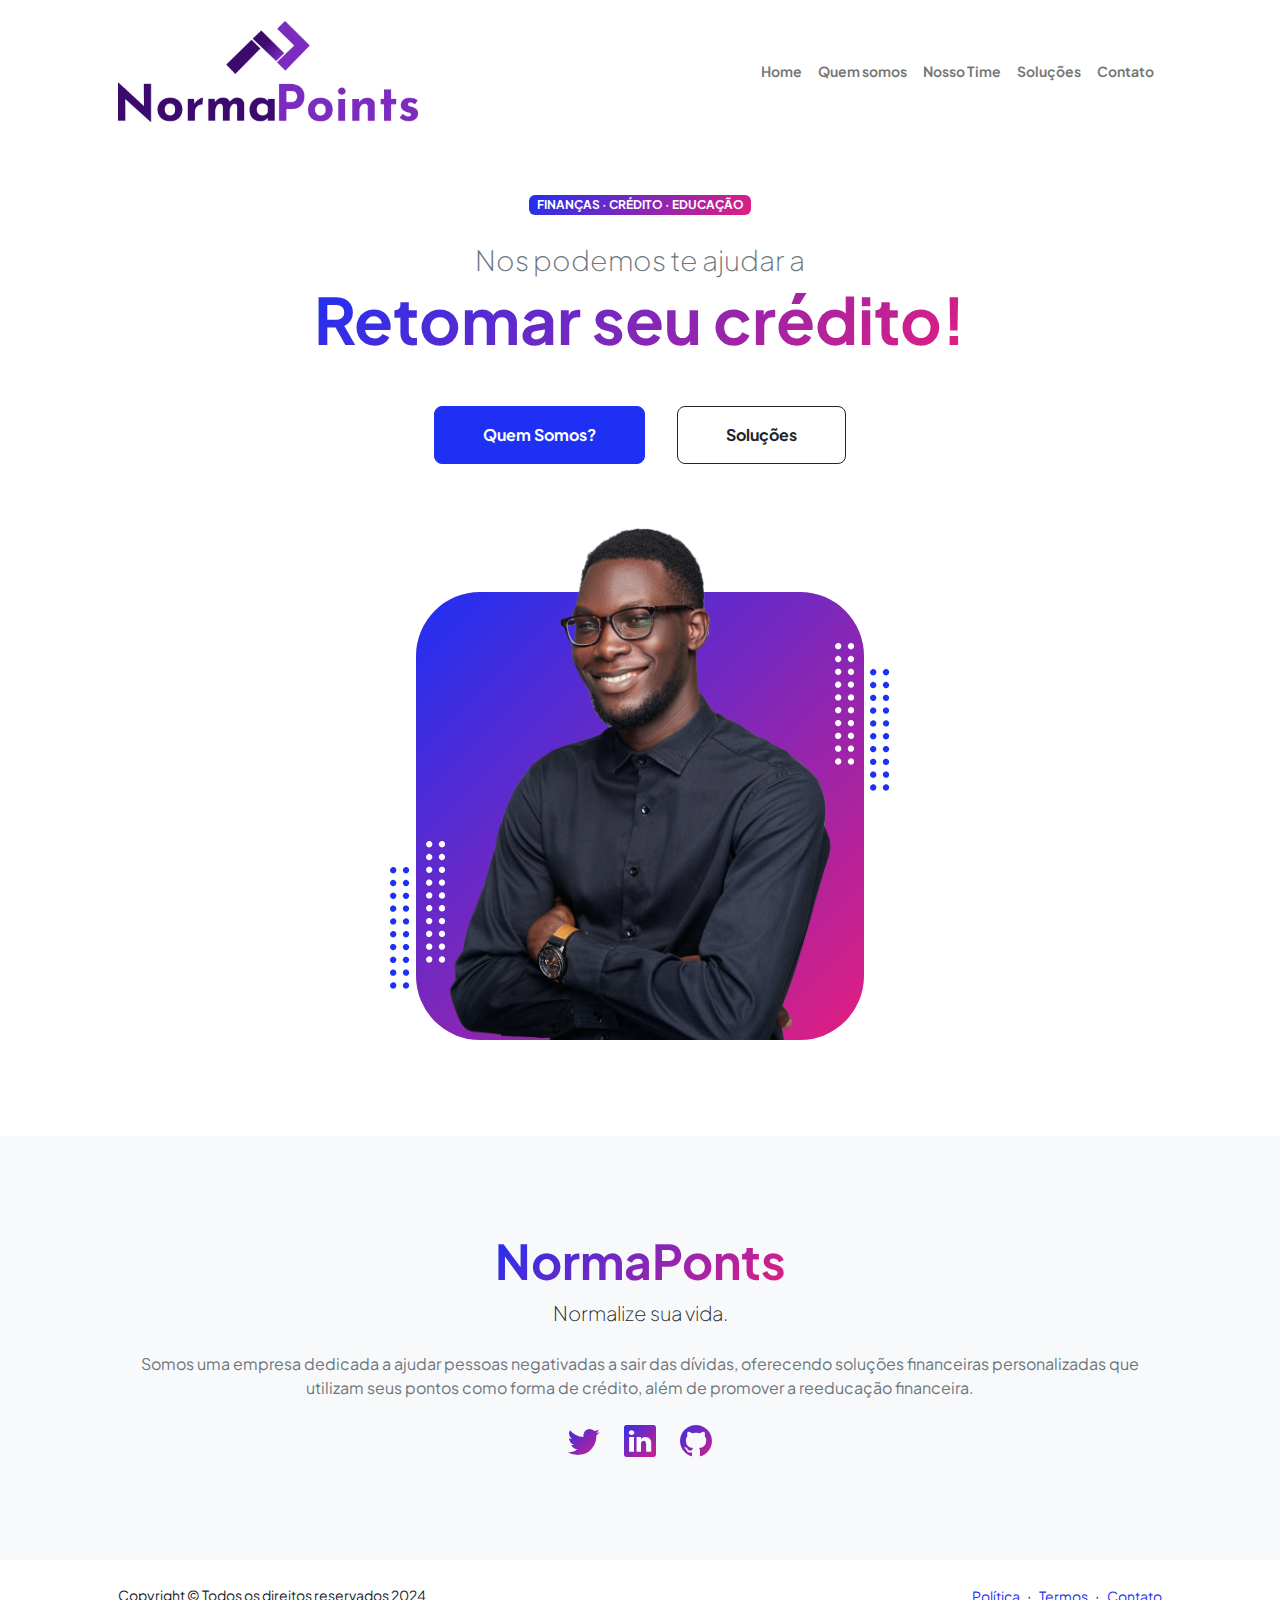
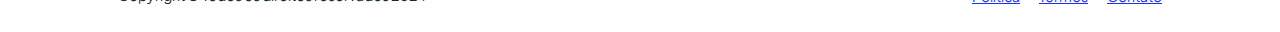
<file: index.html>
<!DOCTYPE html>
<html lang="en">
  <head>
    <meta charset="utf-8" />
    <meta
      name="viewport"
      content="width=device-width, initial-scale=1, shrink-to-fit=no"
    />
    <meta name="description" content="" />
    <meta name="author" content="" />
    <title>NormaPonts</title>
    <!-- Favicon-->
    <link rel="icon" type="image/x-icon" href="assets/favicon.ico" />
    <!-- Custom Google font-->
    <link rel="preconnect" href="https://fonts.googleapis.com" />
    <link rel="preconnect" href="https://fonts.gstatic.com" crossorigin />
    <link
      href="https://fonts.googleapis.com/css2?family=Plus+Jakarta+Sans:wght@100;200;300;400;500;600;700;800;900&amp;display=swap"
      rel="stylesheet"
    />
    <!-- Bootstrap icons-->
    <link
      href="https://cdn.jsdelivr.net/npm/bootstrap-icons@1.8.1/font/bootstrap-icons.css"
      rel="stylesheet"
    />
    <!-- Core theme CSS (includes Bootstrap)-->
    <link href="css/styles.css" rel="stylesheet" />
  </head>
  <body class="d-flex flex-column h-100">
    <main class="flex-shrink-0">
      <!-- Navigation-->
      <nav class="navbar navbar-expand-lg navbar-light bg-white py-3">
        <div class="container px-5">
          <a class="navbar-brand" href="index.html"
            ><img style="width: 300px" src="assets/logo_roxa.png" alt=""
          /></a>
          <button
            class="navbar-toggler"
            type="button"
            data-bs-toggle="collapse"
            data-bs-target="#navbarSupportedContent"
            aria-controls="navbarSupportedContent"
            aria-expanded="false"
            aria-label="Toggle navigation"
          >
            <span class="navbar-toggler-icon"></span>
          </button>
          <div class="collapse navbar-collapse" id="navbarSupportedContent">
            <ul class="navbar-nav ms-auto mb-2 mb-lg-0 small fw-bolder">
              <li class="nav-item">
                <a class="nav-link" href="index.html">Home</a>
              </li>
              <li class="nav-item">
                <a class="nav-link" href="sobre-nos.html">Quem somos</a>
              </li>
              <li class="nav-item">
                <a class="nav-link" href="resume.html">Nosso Time</a>
              </li>
              <li class="nav-item">
                <a class="nav-link" href="projects.html">Soluções</a>
              </li>
              <li class="nav-item">
                <a class="nav-link" href="contact.html">Contato</a>
              </li>
            </ul>
          </div>
        </div>
      </nav>
      <!-- Header-->
      <header class="py-5">
        <div class="container px-5 pb-5">
          <div class="row gx-5 align-items-center">
            <div class="col-xxl-5">
              <!-- Header text content-->
              <div class="text-center text-xxl-start">
                <div
                  class="badge bg-gradient-primary-to-secondary text-white mb-4"
                >
                  <div class="text-uppercase">
                    Finanças &middot; Crédito &middot; Educação
                  </div>
                </div>
                <div class="fs-3 fw-light text-muted">
                  Nos podemos te ajudar a
                </div>
                <h1 class="display-3 fw-bolder mb-5">
                  <span class="text-gradient d-inline"
                    >Retomar seu crédito!</span
                  >
                </h1>
                <div
                  class="d-grid gap-3 d-sm-flex justify-content-sm-center justify-content-xxl-start mb-3"
                >
                  <a
                    class="btn btn-primary btn-lg px-5 py-3 me-sm-3 fs-6 fw-bolder"
                    href="resume.html"
                    >Quem Somos?</a
                  >
                  <a
                    class="btn btn-outline-dark btn-lg px-5 py-3 fs-6 fw-bolder"
                    href="projects.html"
                    >Soluções</a
                  >
                </div>
              </div>
            </div>
            <div class="col-xxl-7">
              <!-- Header profile picture-->
              <div class="d-flex justify-content-center mt-5 mt-xxl-0">
                <div class="profile bg-gradient-primary-to-secondary">
                  <!-- TIP: For best results, use a photo with a transparent background like the demo example below-->
                  <!-- Watch a tutorial on how to do this on YouTube (link)-->
                  <img class="profile-img" src="assets/profile.png" alt="..." />
                  <div class="dots-1">
                    <!-- SVG Dots-->
                    <svg
                      version="1.1"
                      xmlns="http://www.w3.org/2000/svg"
                      xmlns:xlink="http://www.w3.org/1999/xlink"
                      x="0px"
                      y="0px"
                      viewBox="0 0 191.6 1215.4"
                      style="enable-background: new 0 0 191.6 1215.4"
                      xml:space="preserve"
                    >
                      <g
                        transform="translate(0.000000,1280.000000) scale(0.100000,-0.100000)"
                      >
                        <path
                          d="M227.7,12788.6c-105-35-200-141-222-248c-43-206,163-412,369-369c155,32,275,190,260,339c-11,105-90,213-190,262        C383.7,12801.6,289.7,12808.6,227.7,12788.6z"
                        ></path>
                        <path
                          d="M1507.7,12788.6c-151-50-253-216-222-362c25-119,136-230,254-255c194-41,395,142,375,339c-11,105-90,213-190,262        C1663.7,12801.6,1569.7,12808.6,1507.7,12788.6z"
                        ></path>
                        <path
                          d="M227.7,11508.6c-105-35-200-141-222-248c-43-206,163-412,369-369c155,32,275,190,260,339c-11,105-90,213-190,262        C383.7,11521.6,289.7,11528.6,227.7,11508.6z"
                        ></path>
                        <path
                          d="M1507.7,11508.6c-151-50-253-216-222-362c25-119,136-230,254-255c194-41,395,142,375,339c-11,105-90,213-190,262        C1663.7,11521.6,1569.7,11528.6,1507.7,11508.6z"
                        ></path>
                        <path
                          d="M227.7,10228.6c-105-35-200-141-222-248c-43-206,163-412,369-369c155,32,275,190,260,339c-11,105-90,213-190,262        C383.7,10241.6,289.7,10248.6,227.7,10228.6z"
                        ></path>
                        <path
                          d="M1507.7,10228.6c-105-35-200-141-222-248c-43-206,163-412,369-369c155,32,275,190,260,339c-11,105-90,213-190,262        C1663.7,10241.6,1569.7,10248.6,1507.7,10228.6z"
                        ></path>
                        <path
                          d="M227.7,8948.6c-105-35-200-141-222-248c-43-206,163-412,369-369c155,32,275,190,260,339c-11,105-90,213-190,262        C383.7,8961.6,289.7,8968.6,227.7,8948.6z"
                        ></path>
                        <path
                          d="M1507.7,8948.6c-105-35-200-141-222-248c-43-206,163-412,369-369c155,32,275,190,260,339c-11,105-90,213-190,262        C1663.7,8961.6,1569.7,8968.6,1507.7,8948.6z"
                        ></path>
                        <path
                          d="M227.7,7668.6c-105-35-200-141-222-248c-43-206,163-412,369-369c155,32,275,190,260,339c-11,105-90,213-190,262        C383.7,7681.6,289.7,7688.6,227.7,7668.6z"
                        ></path>
                        <path
                          d="M1507.7,7668.6c-105-35-200-141-222-248c-43-206,163-412,369-369c155,32,275,190,260,339c-11,105-90,213-190,262        C1663.7,7681.6,1569.7,7688.6,1507.7,7668.6z"
                        ></path>
                        <path
                          d="M227.7,6388.6c-105-35-200-141-222-248c-43-206,163-412,369-369c155,32,275,190,260,339c-11,105-90,213-190,262        C383.7,6401.6,289.7,6408.6,227.7,6388.6z"
                        ></path>
                        <path
                          d="M1507.7,6388.6c-105-35-200-141-222-248c-43-206,163-412,369-369c155,32,275,190,260,339c-11,105-90,213-190,262        C1663.7,6401.6,1569.7,6408.6,1507.7,6388.6z"
                        ></path>
                        <path
                          d="M227.7,5108.6c-105-35-200-141-222-248c-43-206,163-412,369-369c155,32,275,190,260,339c-11,105-90,213-190,262        C383.7,5121.6,289.7,5128.6,227.7,5108.6z"
                        ></path>
                        <path
                          d="M1507.7,5108.6c-105-35-200-141-222-248c-43-206,163-412,369-369c155,32,275,190,260,339c-11,105-90,213-190,262        C1663.7,5121.6,1569.7,5128.6,1507.7,5108.6z"
                        ></path>
                        <path
                          d="M227.7,3828.6c-105-35-200-141-222-248c-43-206,163-412,369-369c155,32,275,190,260,339c-11,105-90,213-190,262        C383.7,3841.6,289.7,3848.6,227.7,3828.6z"
                        ></path>
                        <path
                          d="M1507.7,3828.6c-105-35-200-141-222-248c-43-206,163-412,369-369c155,32,275,190,260,339c-11,105-90,213-190,262        C1663.7,3841.6,1569.7,3848.6,1507.7,3828.6z"
                        ></path>
                        <path
                          d="M227.7,2548.6c-105-35-200-141-222-248c-43-206,163-412,369-369c155,32,275,190,260,339c-11,105-90,213-190,262        C383.7,2561.6,289.7,2568.6,227.7,2548.6z"
                        ></path>
                        <path
                          d="M1507.7,2548.6c-105-35-200-141-222-248c-43-206,163-412,369-369c155,32,275,190,260,339c-11,105-90,213-190,262        C1663.7,2561.6,1569.7,2568.6,1507.7,2548.6z"
                        ></path>
                        <path
                          d="M227.7,1268.6c-105-35-200-141-222-248c-43-206,163-412,369-369c155,32,275,190,260,339c-11,105-90,213-190,262        C383.7,1281.6,289.7,1288.6,227.7,1268.6z"
                        ></path>
                        <path
                          d="M1507.7,1268.6c-105-35-200-141-222-248c-43-206,163-412,369-369c155,32,275,190,260,339c-11,105-90,213-190,262        C1663.7,1281.6,1569.7,1288.6,1507.7,1268.6z"
                        ></path>
                      </g>
                    </svg>
                    <!-- END of SVG dots-->
                  </div>
                  <div class="dots-2">
                    <!-- SVG Dots-->
                    <svg
                      version="1.1"
                      xmlns="http://www.w3.org/2000/svg"
                      xmlns:xlink="http://www.w3.org/1999/xlink"
                      x="0px"
                      y="0px"
                      viewBox="0 0 191.6 1215.4"
                      style="enable-background: new 0 0 191.6 1215.4"
                      xml:space="preserve"
                    >
                      <g
                        transform="translate(0.000000,1280.000000) scale(0.100000,-0.100000)"
                      >
                        <path
                          d="M227.7,12788.6c-105-35-200-141-222-248c-43-206,163-412,369-369c155,32,275,190,260,339c-11,105-90,213-190,262        C383.7,12801.6,289.7,12808.6,227.7,12788.6z"
                        ></path>
                        <path
                          d="M1507.7,12788.6c-151-50-253-216-222-362c25-119,136-230,254-255c194-41,395,142,375,339c-11,105-90,213-190,262        C1663.7,12801.6,1569.7,12808.6,1507.7,12788.6z"
                        ></path>
                        <path
                          d="M227.7,11508.6c-105-35-200-141-222-248c-43-206,163-412,369-369c155,32,275,190,260,339c-11,105-90,213-190,262        C383.7,11521.6,289.7,11528.6,227.7,11508.6z"
                        ></path>
                        <path
                          d="M1507.7,11508.6c-151-50-253-216-222-362c25-119,136-230,254-255c194-41,395,142,375,339c-11,105-90,213-190,262        C1663.7,11521.6,1569.7,11528.6,1507.7,11508.6z"
                        ></path>
                        <path
                          d="M227.7,10228.6c-105-35-200-141-222-248c-43-206,163-412,369-369c155,32,275,190,260,339c-11,105-90,213-190,262        C383.7,10241.6,289.7,10248.6,227.7,10228.6z"
                        ></path>
                        <path
                          d="M1507.7,10228.6c-105-35-200-141-222-248c-43-206,163-412,369-369c155,32,275,190,260,339c-11,105-90,213-190,262        C1663.7,10241.6,1569.7,10248.6,1507.7,10228.6z"
                        ></path>
                        <path
                          d="M227.7,8948.6c-105-35-200-141-222-248c-43-206,163-412,369-369c155,32,275,190,260,339c-11,105-90,213-190,262        C383.7,8961.6,289.7,8968.6,227.7,8948.6z"
                        ></path>
                        <path
                          d="M1507.7,8948.6c-105-35-200-141-222-248c-43-206,163-412,369-369c155,32,275,190,260,339c-11,105-90,213-190,262        C1663.7,8961.6,1569.7,8968.6,1507.7,8948.6z"
                        ></path>
                        <path
                          d="M227.7,7668.6c-105-35-200-141-222-248c-43-206,163-412,369-369c155,32,275,190,260,339c-11,105-90,213-190,262        C383.7,7681.6,289.7,7688.6,227.7,7668.6z"
                        ></path>
                        <path
                          d="M1507.7,7668.6c-105-35-200-141-222-248c-43-206,163-412,369-369c155,32,275,190,260,339c-11,105-90,213-190,262        C1663.7,7681.6,1569.7,7688.6,1507.7,7668.6z"
                        ></path>
                        <path
                          d="M227.7,6388.6c-105-35-200-141-222-248c-43-206,163-412,369-369c155,32,275,190,260,339c-11,105-90,213-190,262        C383.7,6401.6,289.7,6408.6,227.7,6388.6z"
                        ></path>
                        <path
                          d="M1507.7,6388.6c-105-35-200-141-222-248c-43-206,163-412,369-369c155,32,275,190,260,339c-11,105-90,213-190,262        C1663.7,6401.6,1569.7,6408.6,1507.7,6388.6z"
                        ></path>
                        <path
                          d="M227.7,5108.6c-105-35-200-141-222-248c-43-206,163-412,369-369c155,32,275,190,260,339c-11,105-90,213-190,262        C383.7,5121.6,289.7,5128.6,227.7,5108.6z"
                        ></path>
                        <path
                          d="M1507.7,5108.6c-105-35-200-141-222-248c-43-206,163-412,369-369c155,32,275,190,260,339c-11,105-90,213-190,262        C1663.7,5121.6,1569.7,5128.6,1507.7,5108.6z"
                        ></path>
                        <path
                          d="M227.7,3828.6c-105-35-200-141-222-248c-43-206,163-412,369-369c155,32,275,190,260,339c-11,105-90,213-190,262        C383.7,3841.6,289.7,3848.6,227.7,3828.6z"
                        ></path>
                        <path
                          d="M1507.7,3828.6c-105-35-200-141-222-248c-43-206,163-412,369-369c155,32,275,190,260,339c-11,105-90,213-190,262        C1663.7,3841.6,1569.7,3848.6,1507.7,3828.6z"
                        ></path>
                        <path
                          d="M227.7,2548.6c-105-35-200-141-222-248c-43-206,163-412,369-369c155,32,275,190,260,339c-11,105-90,213-190,262        C383.7,2561.6,289.7,2568.6,227.7,2548.6z"
                        ></path>
                        <path
                          d="M1507.7,2548.6c-105-35-200-141-222-248c-43-206,163-412,369-369c155,32,275,190,260,339c-11,105-90,213-190,262        C1663.7,2561.6,1569.7,2568.6,1507.7,2548.6z"
                        ></path>
                        <path
                          d="M227.7,1268.6c-105-35-200-141-222-248c-43-206,163-412,369-369c155,32,275,190,260,339c-11,105-90,213-190,262        C383.7,1281.6,289.7,1288.6,227.7,1268.6z"
                        ></path>
                        <path
                          d="M1507.7,1268.6c-105-35-200-141-222-248c-43-206,163-412,369-369c155,32,275,190,260,339c-11,105-90,213-190,262        C1663.7,1281.6,1569.7,1288.6,1507.7,1268.6z"
                        ></path>
                      </g>
                    </svg>
                    <!-- END of SVG dots-->
                  </div>
                  <div class="dots-3">
                    <!-- SVG Dots-->
                    <svg
                      version="1.1"
                      xmlns="http://www.w3.org/2000/svg"
                      xmlns:xlink="http://www.w3.org/1999/xlink"
                      x="0px"
                      y="0px"
                      viewBox="0 0 191.6 1215.4"
                      style="enable-background: new 0 0 191.6 1215.4"
                      xml:space="preserve"
                    >
                      <g
                        transform="translate(0.000000,1280.000000) scale(0.100000,-0.100000)"
                      >
                        <path
                          d="M227.7,12788.6c-105-35-200-141-222-248c-43-206,163-412,369-369c155,32,275,190,260,339c-11,105-90,213-190,262        C383.7,12801.6,289.7,12808.6,227.7,12788.6z"
                        ></path>
                        <path
                          d="M1507.7,12788.6c-151-50-253-216-222-362c25-119,136-230,254-255c194-41,395,142,375,339c-11,105-90,213-190,262        C1663.7,12801.6,1569.7,12808.6,1507.7,12788.6z"
                        ></path>
                        <path
                          d="M227.7,11508.6c-105-35-200-141-222-248c-43-206,163-412,369-369c155,32,275,190,260,339c-11,105-90,213-190,262        C383.7,11521.6,289.7,11528.6,227.7,11508.6z"
                        ></path>
                        <path
                          d="M1507.7,11508.6c-151-50-253-216-222-362c25-119,136-230,254-255c194-41,395,142,375,339c-11,105-90,213-190,262        C1663.7,11521.6,1569.7,11528.6,1507.7,11508.6z"
                        ></path>
                        <path
                          d="M227.7,10228.6c-105-35-200-141-222-248c-43-206,163-412,369-369c155,32,275,190,260,339c-11,105-90,213-190,262        C383.7,10241.6,289.7,10248.6,227.7,10228.6z"
                        ></path>
                        <path
                          d="M1507.7,10228.6c-105-35-200-141-222-248c-43-206,163-412,369-369c155,32,275,190,260,339c-11,105-90,213-190,262        C1663.7,10241.6,1569.7,10248.6,1507.7,10228.6z"
                        ></path>
                        <path
                          d="M227.7,8948.6c-105-35-200-141-222-248c-43-206,163-412,369-369c155,32,275,190,260,339c-11,105-90,213-190,262        C383.7,8961.6,289.7,8968.6,227.7,8948.6z"
                        ></path>
                        <path
                          d="M1507.7,8948.6c-105-35-200-141-222-248c-43-206,163-412,369-369c155,32,275,190,260,339c-11,105-90,213-190,262        C1663.7,8961.6,1569.7,8968.6,1507.7,8948.6z"
                        ></path>
                        <path
                          d="M227.7,7668.6c-105-35-200-141-222-248c-43-206,163-412,369-369c155,32,275,190,260,339c-11,105-90,213-190,262        C383.7,7681.6,289.7,7688.6,227.7,7668.6z"
                        ></path>
                        <path
                          d="M1507.7,7668.6c-105-35-200-141-222-248c-43-206,163-412,369-369c155,32,275,190,260,339c-11,105-90,213-190,262        C1663.7,7681.6,1569.7,7688.6,1507.7,7668.6z"
                        ></path>
                        <path
                          d="M227.7,6388.6c-105-35-200-141-222-248c-43-206,163-412,369-369c155,32,275,190,260,339c-11,105-90,213-190,262        C383.7,6401.6,289.7,6408.6,227.7,6388.6z"
                        ></path>
                        <path
                          d="M1507.7,6388.6c-105-35-200-141-222-248c-43-206,163-412,369-369c155,32,275,190,260,339c-11,105-90,213-190,262        C1663.7,6401.6,1569.7,6408.6,1507.7,6388.6z"
                        ></path>
                        <path
                          d="M227.7,5108.6c-105-35-200-141-222-248c-43-206,163-412,369-369c155,32,275,190,260,339c-11,105-90,213-190,262        C383.7,5121.6,289.7,5128.6,227.7,5108.6z"
                        ></path>
                        <path
                          d="M1507.7,5108.6c-105-35-200-141-222-248c-43-206,163-412,369-369c155,32,275,190,260,339c-11,105-90,213-190,262        C1663.7,5121.6,1569.7,5128.6,1507.7,5108.6z"
                        ></path>
                        <path
                          d="M227.7,3828.6c-105-35-200-141-222-248c-43-206,163-412,369-369c155,32,275,190,260,339c-11,105-90,213-190,262        C383.7,3841.6,289.7,3848.6,227.7,3828.6z"
                        ></path>
                        <path
                          d="M1507.7,3828.6c-105-35-200-141-222-248c-43-206,163-412,369-369c155,32,275,190,260,339c-11,105-90,213-190,262        C1663.7,3841.6,1569.7,3848.6,1507.7,3828.6z"
                        ></path>
                        <path
                          d="M227.7,2548.6c-105-35-200-141-222-248c-43-206,163-412,369-369c155,32,275,190,260,339c-11,105-90,213-190,262        C383.7,2561.6,289.7,2568.6,227.7,2548.6z"
                        ></path>
                        <path
                          d="M1507.7,2548.6c-105-35-200-141-222-248c-43-206,163-412,369-369c155,32,275,190,260,339c-11,105-90,213-190,262        C1663.7,2561.6,1569.7,2568.6,1507.7,2548.6z"
                        ></path>
                        <path
                          d="M227.7,1268.6c-105-35-200-141-222-248c-43-206,163-412,369-369c155,32,275,190,260,339c-11,105-90,213-190,262        C383.7,1281.6,289.7,1288.6,227.7,1268.6z"
                        ></path>
                        <path
                          d="M1507.7,1268.6c-105-35-200-141-222-248c-43-206,163-412,369-369c155,32,275,190,260,339c-11,105-90,213-190,262        C1663.7,1281.6,1569.7,1288.6,1507.7,1268.6z"
                        ></path>
                      </g>
                    </svg>
                    <!-- END of SVG dots-->
                  </div>
                  <div class="dots-4">
                    <!-- SVG Dots-->
                    <svg
                      version="1.1"
                      xmlns="http://www.w3.org/2000/svg"
                      xmlns:xlink="http://www.w3.org/1999/xlink"
                      x="0px"
                      y="0px"
                      viewBox="0 0 191.6 1215.4"
                      style="enable-background: new 0 0 191.6 1215.4"
                      xml:space="preserve"
                    >
                      <g
                        transform="translate(0.000000,1280.000000) scale(0.100000,-0.100000)"
                      >
                        <path
                          d="M227.7,12788.6c-105-35-200-141-222-248c-43-206,163-412,369-369c155,32,275,190,260,339c-11,105-90,213-190,262        C383.7,12801.6,289.7,12808.6,227.7,12788.6z"
                        ></path>
                        <path
                          d="M1507.7,12788.6c-151-50-253-216-222-362c25-119,136-230,254-255c194-41,395,142,375,339c-11,105-90,213-190,262        C1663.7,12801.6,1569.7,12808.6,1507.7,12788.6z"
                        ></path>
                        <path
                          d="M227.7,11508.6c-105-35-200-141-222-248c-43-206,163-412,369-369c155,32,275,190,260,339c-11,105-90,213-190,262        C383.7,11521.6,289.7,11528.6,227.7,11508.6z"
                        ></path>
                        <path
                          d="M1507.7,11508.6c-151-50-253-216-222-362c25-119,136-230,254-255c194-41,395,142,375,339c-11,105-90,213-190,262        C1663.7,11521.6,1569.7,11528.6,1507.7,11508.6z"
                        ></path>
                        <path
                          d="M227.7,10228.6c-105-35-200-141-222-248c-43-206,163-412,369-369c155,32,275,190,260,339c-11,105-90,213-190,262        C383.7,10241.6,289.7,10248.6,227.7,10228.6z"
                        ></path>
                        <path
                          d="M1507.7,10228.6c-105-35-200-141-222-248c-43-206,163-412,369-369c155,32,275,190,260,339c-11,105-90,213-190,262        C1663.7,10241.6,1569.7,10248.6,1507.7,10228.6z"
                        ></path>
                        <path
                          d="M227.7,8948.6c-105-35-200-141-222-248c-43-206,163-412,369-369c155,32,275,190,260,339c-11,105-90,213-190,262        C383.7,8961.6,289.7,8968.6,227.7,8948.6z"
                        ></path>
                        <path
                          d="M1507.7,8948.6c-105-35-200-141-222-248c-43-206,163-412,369-369c155,32,275,190,260,339c-11,105-90,213-190,262        C1663.7,8961.6,1569.7,8968.6,1507.7,8948.6z"
                        ></path>
                        <path
                          d="M227.7,7668.6c-105-35-200-141-222-248c-43-206,163-412,369-369c155,32,275,190,260,339c-11,105-90,213-190,262        C383.7,7681.6,289.7,7688.6,227.7,7668.6z"
                        ></path>
                        <path
                          d="M1507.7,7668.6c-105-35-200-141-222-248c-43-206,163-412,369-369c155,32,275,190,260,339c-11,105-90,213-190,262        C1663.7,7681.6,1569.7,7688.6,1507.7,7668.6z"
                        ></path>
                        <path
                          d="M227.7,6388.6c-105-35-200-141-222-248c-43-206,163-412,369-369c155,32,275,190,260,339c-11,105-90,213-190,262        C383.7,6401.6,289.7,6408.6,227.7,6388.6z"
                        ></path>
                        <path
                          d="M1507.7,6388.6c-105-35-200-141-222-248c-43-206,163-412,369-369c155,32,275,190,260,339c-11,105-90,213-190,262        C1663.7,6401.6,1569.7,6408.6,1507.7,6388.6z"
                        ></path>
                        <path
                          d="M227.7,5108.6c-105-35-200-141-222-248c-43-206,163-412,369-369c155,32,275,190,260,339c-11,105-90,213-190,262        C383.7,5121.6,289.7,5128.6,227.7,5108.6z"
                        ></path>
                        <path
                          d="M1507.7,5108.6c-105-35-200-141-222-248c-43-206,163-412,369-369c155,32,275,190,260,339c-11,105-90,213-190,262        C1663.7,5121.6,1569.7,5128.6,1507.7,5108.6z"
                        ></path>
                        <path
                          d="M227.7,3828.6c-105-35-200-141-222-248c-43-206,163-412,369-369c155,32,275,190,260,339c-11,105-90,213-190,262        C383.7,3841.6,289.7,3848.6,227.7,3828.6z"
                        ></path>
                        <path
                          d="M1507.7,3828.6c-105-35-200-141-222-248c-43-206,163-412,369-369c155,32,275,190,260,339c-11,105-90,213-190,262        C1663.7,3841.6,1569.7,3848.6,1507.7,3828.6z"
                        ></path>
                        <path
                          d="M227.7,2548.6c-105-35-200-141-222-248c-43-206,163-412,369-369c155,32,275,190,260,339c-11,105-90,213-190,262        C383.7,2561.6,289.7,2568.6,227.7,2548.6z"
                        ></path>
                        <path
                          d="M1507.7,2548.6c-105-35-200-141-222-248c-43-206,163-412,369-369c155,32,275,190,260,339c-11,105-90,213-190,262        C1663.7,2561.6,1569.7,2568.6,1507.7,2548.6z"
                        ></path>
                        <path
                          d="M227.7,1268.6c-105-35-200-141-222-248c-43-206,163-412,369-369c155,32,275,190,260,339c-11,105-90,213-190,262        C383.7,1281.6,289.7,1288.6,227.7,1268.6z"
                        ></path>
                        <path
                          d="M1507.7,1268.6c-105-35-200-141-222-248c-43-206,163-412,369-369c155,32,275,190,260,339c-11,105-90,213-190,262        C1663.7,1281.6,1569.7,1288.6,1507.7,1268.6z"
                        ></path>
                      </g>
                    </svg>
                    <!-- END of SVG dots-->
                  </div>
                </div>
              </div>
            </div>
          </div>
        </div>
      </header>
      <!-- About Section-->
      <section class="bg-light py-5">
        <div class="container px-5">
          <div class="row gx-5 justify-content-center">
            <div class="col-xxl-8">
              <div class="text-center my-5">
                <h2 class="display-5 fw-bolder">
                  <span class="text-gradient d-inline">NormaPonts</span>
                </h2>
                <p class="lead fw-light mb-4">Normalize sua vida.</p>
                <p class="text-muted">
                  Somos uma empresa dedicada a ajudar pessoas negativadas a sair
                  das dívidas, oferecendo soluções financeiras personalizadas
                  que utilizam seus pontos como forma de crédito, além de
                  promover a reeducação financeira.
                </p>
                <div class="d-flex justify-content-center fs-2 gap-4">
                  <a class="text-gradient" href="#!"
                    ><i class="bi bi-twitter"></i
                  ></a>
                  <a class="text-gradient" href="#!"
                    ><i class="bi bi-linkedin"></i
                  ></a>
                  <a class="text-gradient" href="#!"
                    ><i class="bi bi-github"></i
                  ></a>
                </div>
              </div>
            </div>
          </div>
        </div>
      </section>
    </main>
    <!-- Footer-->
    <footer class="bg-white py-4 mt-auto">
      <div class="container px-5">
        <div
          class="row align-items-center justify-content-between flex-column flex-sm-row"
        >
          <div class="col-auto">
            <div class="small m-0">
              Copyright &copy; Todos os direitos reservados 2024
            </div>
          </div>
          <div class="col-auto">
            <a class="small" href="#!">Política</a>
            <span class="mx-1">&middot;</span>
            <a class="small" href="#!">Termos</a>
            <span class="mx-1">&middot;</span>
            <a class="small" href="#!">Contato</a>
          </div>
        </div>
      </div>
    </footer>
    <!-- Bootstrap core JS-->
    <script src="https://cdn.jsdelivr.net/npm/bootstrap@5.2.3/dist/js/bootstrap.bundle.min.js"></script>
    <!-- Core theme JS-->
    <script src="js/scripts.js"></script>
  </body>
</html>
</file>
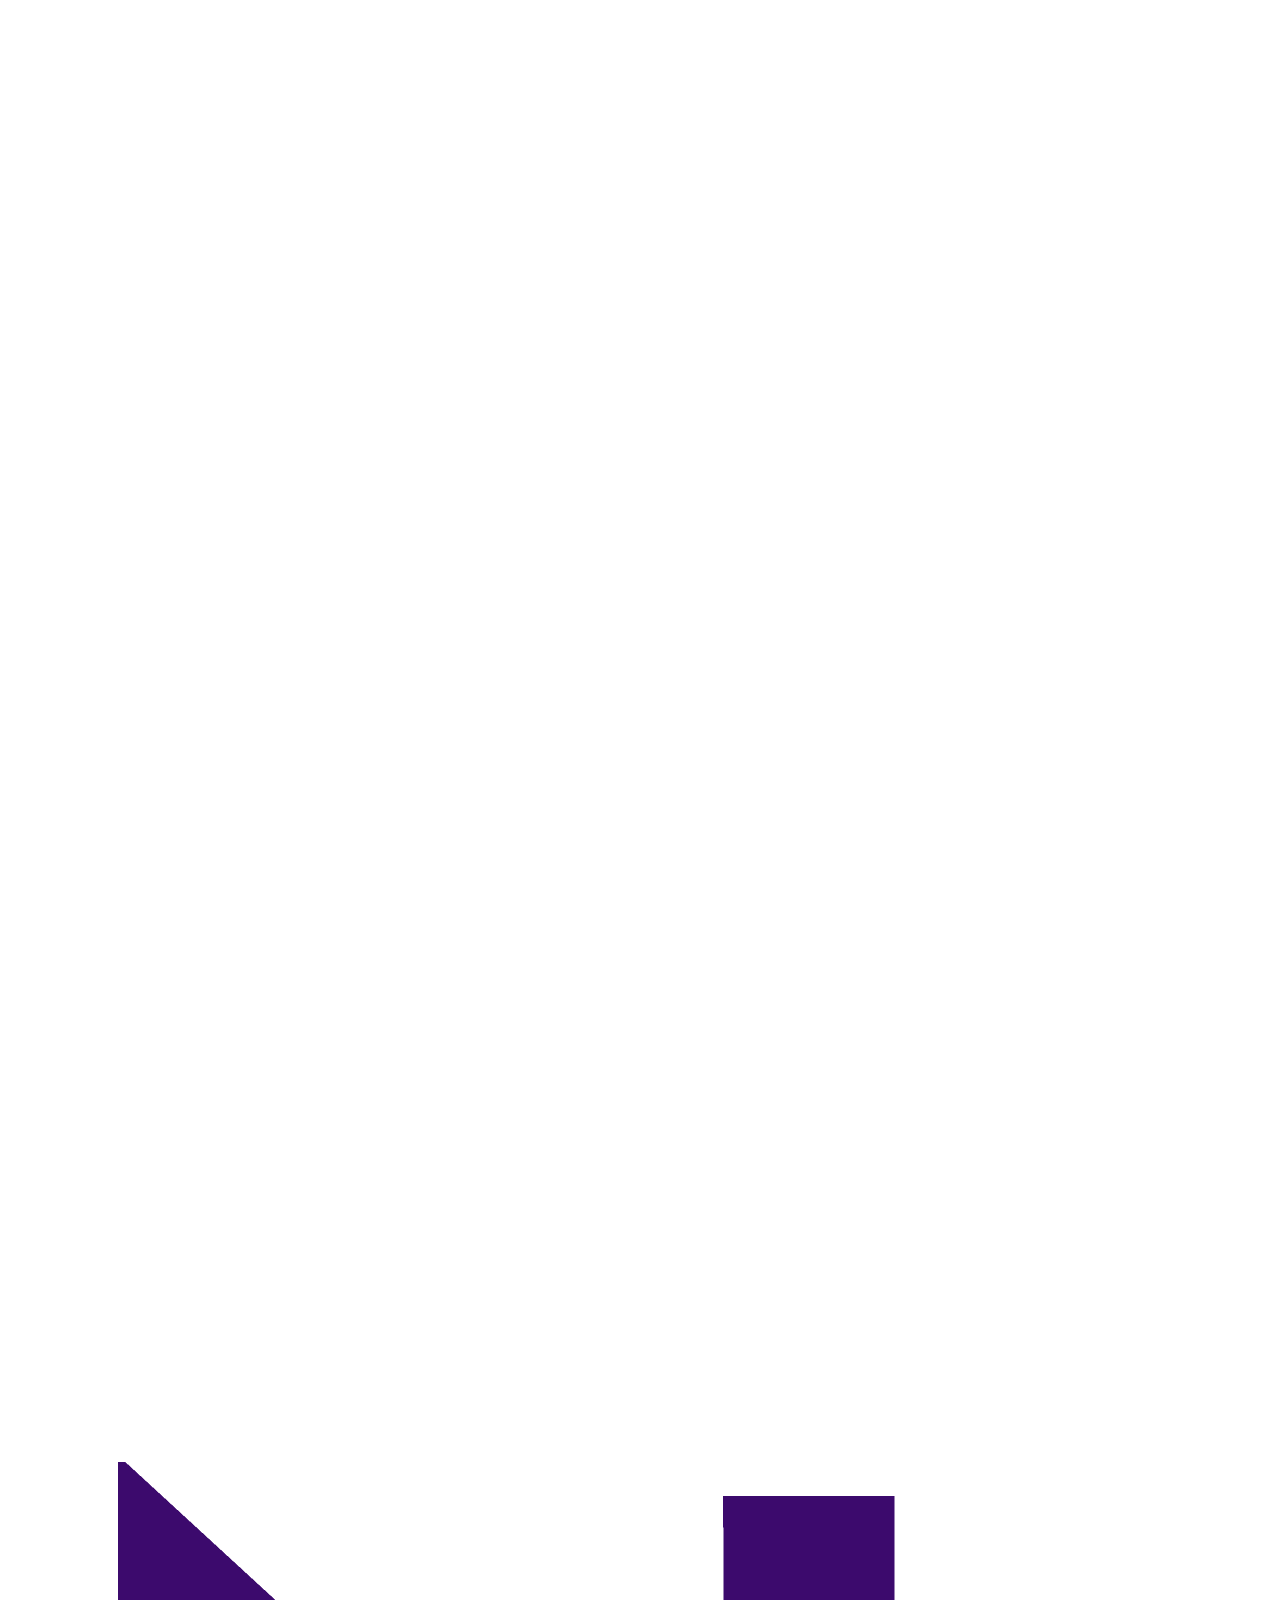
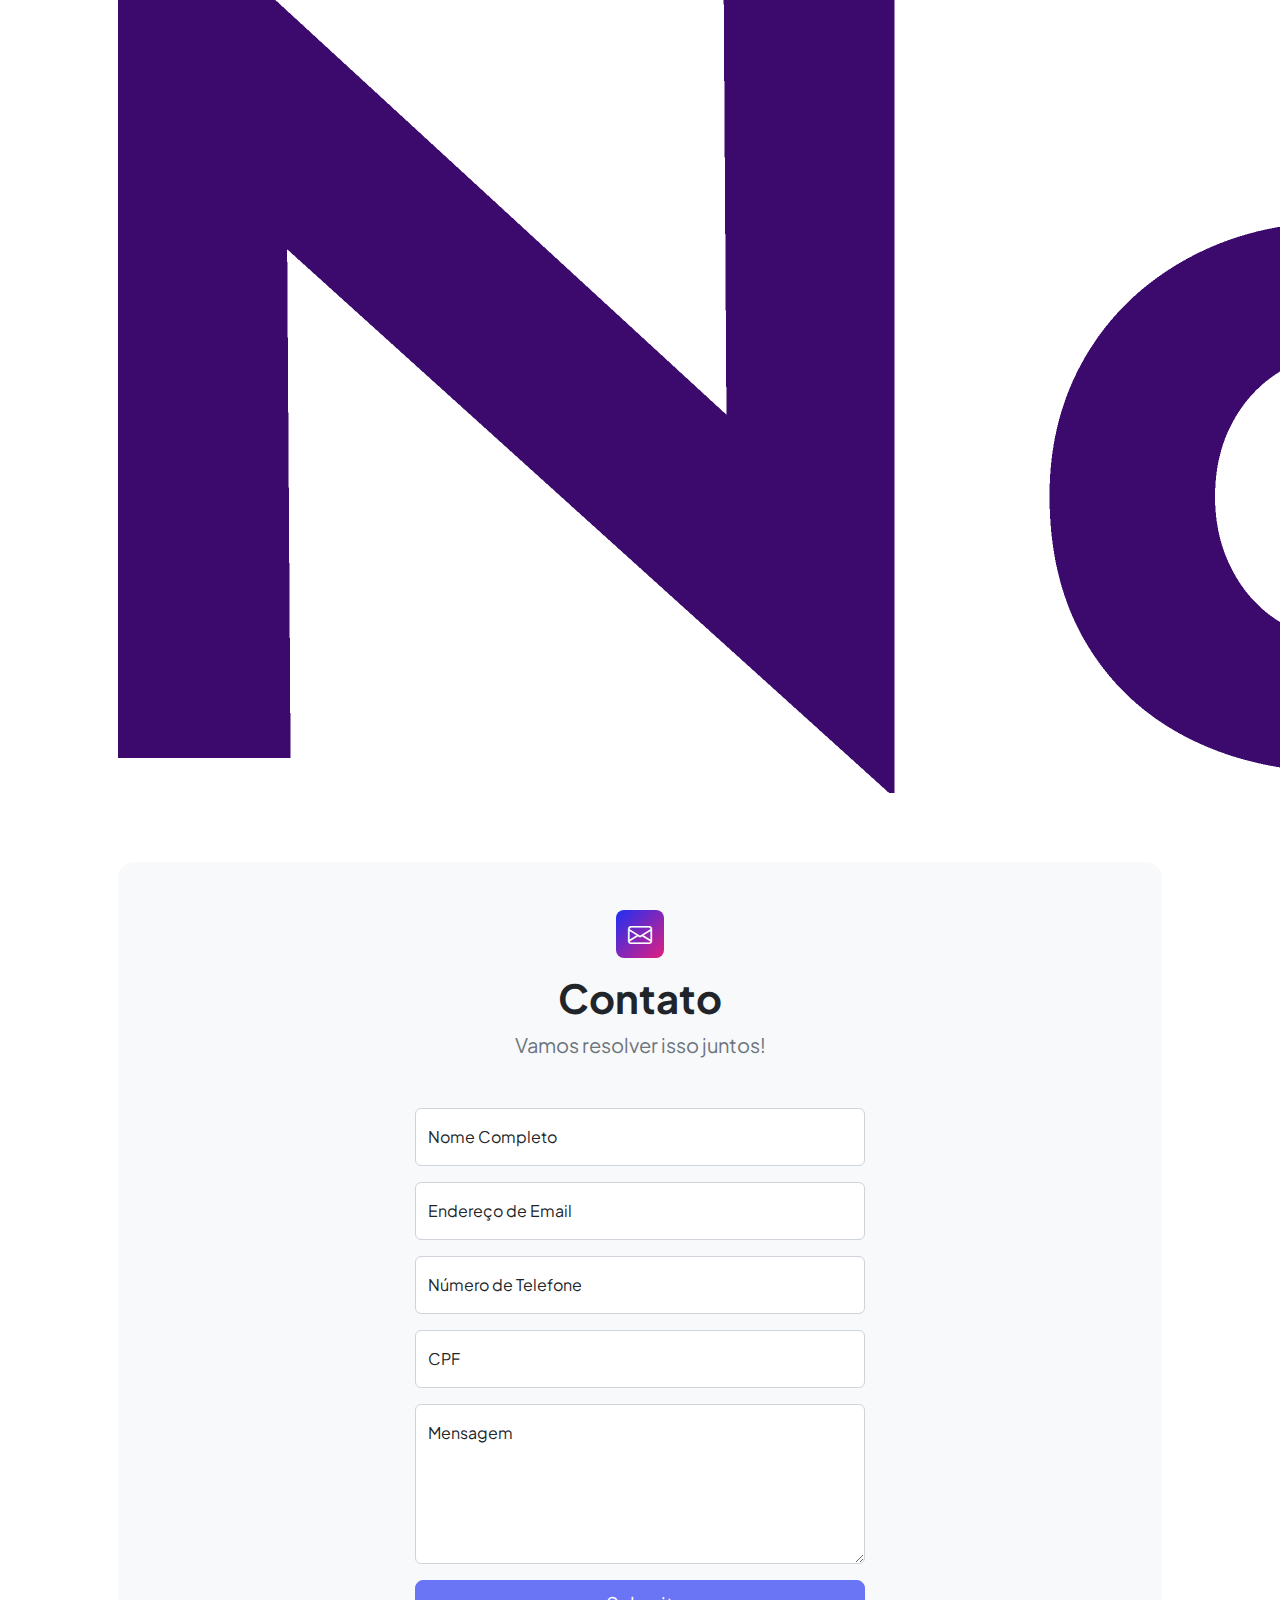
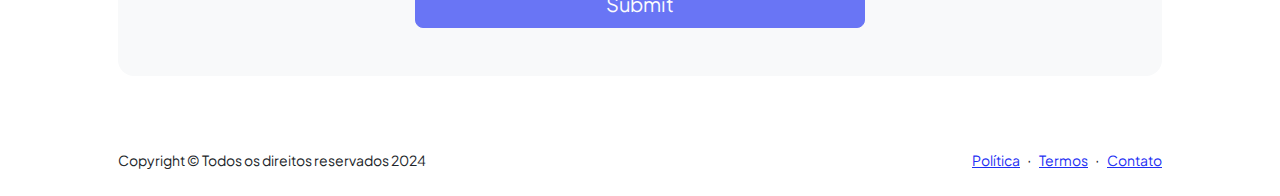
<file: contact.html>
<!DOCTYPE html>
<html lang="en">
  <head>
    <meta charset="utf-8" />
    <meta
      name="viewport"
      content="width=device-width, initial-scale=1, shrink-to-fit=no"
    />
    <meta name="description" content />
    <meta name="author" content />
    <title>NormaPonts</title>
    <!-- Favicon-->
    <link rel="icon" type="image/x-icon" href="assets/favicon.ico" />
    <!-- Custom Google font-->
    <link rel="preconnect" href="https://fonts.googleapis.com" />
    <link rel="preconnect" href="https://fonts.gstatic.com" crossorigin />
    <link
      href="https://fonts.googleapis.com/css2?family=Plus+Jakarta+Sans:wght@100;200;300;400;500;600;700;800;900&amp;display=swap"
      rel="stylesheet"
    />
    <!-- Bootstrap icons-->
    <link
      href="https://cdn.jsdelivr.net/npm/bootstrap-icons@1.8.1/font/bootstrap-icons.css"
      rel="stylesheet"
    />
    <!-- Core theme CSS (includes Bootstrap)-->
    <link href="css/styles.css" rel="stylesheet" />
  </head>
  <body class="d-flex flex-column">
    <main class="flex-shrink-0">
      <!-- Navigation-->
      <nav class="navbar navbar-expand-lg navbar-light bg-white py-3">
        <div class="container px-5">
          <a class="navbar-brand" href="index.html"
            ><img class="logo-norma" src="assets/logo_roxa.png" alt=""
          /></a>
          <button
            class="navbar-toggler"
            type="button"
            data-bs-toggle="collapse"
            data-bs-target="#navbarSupportedContent"
            aria-controls="navbarSupportedContent"
            aria-expanded="false"
            aria-label="Toggle navigation"
          >
            <span class="navbar-toggler-icon"></span>
          </button>
          <div class="collapse navbar-collapse" id="navbarSupportedContent">
            <ul class="navbar-nav ms-auto mb-2 mb-lg-0 small fw-bolder">
              <li class="nav-item">
                <a class="nav-link" href="index.html">Home</a>
              </li>
              <li class="nav-item">
                <a class="nav-link" href="sobre-nos.html">Quem somos</a>
              </li>
              <li class="nav-item">
                <a class="nav-link" href="resume.html">Nosso Time</a>
              </li>
              <li class="nav-item">
                <a class="nav-link" href="projects.html">Soluções</a>
              </li>
              <li class="nav-item">
                <a class="nav-link" href="contact.html">Contato</a>
              </li>
            </ul>
          </div>
        </div>
      </nav>
      <!-- Page content-->
      <section class="py-5">
        <div class="container px-5">
          <!-- Contact form-->
          <div class="bg-light rounded-4 py-5 px-4 px-md-5">
            <div class="text-center mb-5">
              <div
                class="feature bg-primary bg-gradient-primary-to-secondary text-white rounded-3 mb-3"
              >
                <i class="bi bi-envelope"></i>
              </div>
              <h1 class="fw-bolder">Contato</h1>
              <p class="lead fw-normal text-muted mb-0">
                Vamos resolver isso juntos!
              </p>
            </div>
            <div class="row gx-5 justify-content-center">
              <div class="col-lg-8 col-xl-6">
                <!-- * * * * * * * * * * * * * * *-->
                <!-- * * SB Forms Contact Form * *-->
                <!-- * * * * * * * * * * * * * * *-->
                <!-- This form is pre-integrated with SB Forms.-->
                <!-- To make this form functional, sign up at-->
                <!-- https://startbootstrap.com/solution/contact-forms-->
                <!-- to get an API token!-->
                <form id="contactForm" data-sb-form-api-token="API_TOKEN">
                  <!-- Name input-->
                  <div class="form-floating mb-3">
                    <input
                      class="form-control"
                      id="name"
                      type="text"
                      placeholder="Enter your name..."
                      data-sb-validations="required"
                    />
                    <label for="name">Nome Completo</label>
                    <div
                      class="invalid-feedback"
                      data-sb-feedback="name:required"
                    >
                      A name is required.
                    </div>
                  </div>
                  <!-- Email address input-->
                  <div class="form-floating mb-3">
                    <input
                      class="form-control"
                      id="email"
                      type="email"
                      placeholder="name@example.com"
                      data-sb-validations="required,email"
                    />
                    <label for="email">Endereço de Email</label>
                    <div
                      class="invalid-feedback"
                      data-sb-feedback="email:required"
                    >
                      An email is required.
                    </div>
                    <div
                      class="invalid-feedback"
                      data-sb-feedback="email:email"
                    >
                      Email is not valid.
                    </div>
                  </div>
                  <!-- Phone number input-->
                  <div class="form-floating mb-3">
                    <input
                      class="form-control"
                      id="phone"
                      type="tel"
                      placeholder="(123) 456-7890"
                      data-sb-validations="required"
                    />
                    <label for="phone">Número de Telefone</label>
                    <div
                      class="invalid-feedback"
                      data-sb-feedback="phone:required"
                    >
                      A phone number is required.
                    </div>
                  </div>
                  <!-- Phone number input-->
                  <div class="form-floating mb-3">
                    <input
                      class="form-control"
                      id="cpf"
                      type="text"
                      placeholder="123.456.789.10"
                      data-sb-validations="required"
                    />
                    <label for="cpf">CPF</label>
                    <div
                      class="invalid-feedback"
                      data-sb-feedback="cpf:required"
                    >
                      Um CPF é requerido.
                    </div>
                  </div>
                  <!-- Message input-->
                  <div class="form-floating mb-3">
                    <textarea
                      class="form-control"
                      id="message"
                      type="text"
                      placeholder="Enter your message here..."
                      style="height: 10rem"
                      data-sb-validations="required"
                    ></textarea>
                    <label for="message">Mensagem</label>
                    <div
                      class="invalid-feedback"
                      data-sb-feedback="message:required"
                    >
                      A message is required.
                    </div>
                  </div>
                  <!-- Submit success message-->
                  <!---->
                  <!-- This is what your users will see when the form-->
                  <!-- has successfully submitted-->
                  <div class="d-none" id="submitSuccessMessage">
                    <div class="text-center mb-3">
                      <div class="fw-bolder">Form submission successful!</div>
                      To activate this form, sign up at
                      <br />
                      <a
                        href="https://startbootstrap.com/solution/contact-forms"
                        >https://startbootstrap.com/solution/contact-forms</a
                      >
                    </div>
                  </div>
                  <!-- Submit error message-->
                  <!---->
                  <!-- This is what your users will see when there is-->
                  <!-- an error submitting the form-->
                  <div class="d-none" id="submitErrorMessage">
                    <div class="text-center text-danger mb-3">
                      Error sending message!
                    </div>
                  </div>
                  <!-- Submit Button-->
                  <div class="d-grid">
                    <button
                      class="btn btn-primary btn-lg disabled"
                      id="submitButton"
                      type="submit"
                    >
                      Submit
                    </button>
                  </div>
                </form>
              </div>
            </div>
          </div>
        </div>
      </section>
    </main>
    <!-- Footer-->
    <footer class="bg-white py-4 mt-auto">
      <div class="container px-5">
        <div
          class="row align-items-center justify-content-between flex-column flex-sm-row"
        >
          <div class="col-auto">
            <div class="small m-0">
              Copyright &copy; Todos os direitos reservados 2024
            </div>
          </div>
          <div class="col-auto">
            <a class="small" href="#!">Política</a>
            <span class="mx-1">&middot;</span>
            <a class="small" href="#!">Termos</a>
            <span class="mx-1">&middot;</span>
            <a class="small" href="#!">Contato</a>
          </div>
        </div>
      </div>
    </footer>
    <!-- Bootstrap core JS-->
    <script src="https://cdn.jsdelivr.net/npm/bootstrap@5.2.3/dist/js/bootstrap.bundle.min.js"></script>
    <!-- Core theme JS-->
    <script src="js/scripts.js"></script>
    <!-- * * * * * * * * * * * * * * * * * * * * * * * * * * * * * * * * * * * * * * * *-->
    <!-- * *                               SB Forms JS                               * *-->
    <!-- * * Activate your form at https://startbootstrap.com/solution/contact-forms * *-->
    <!-- * * * * * * * * * * * * * * * * * * * * * * * * * * * * * * * * * * * * * * * *-->
    <script src="https://cdn.startbootstrap.com/sb-forms-latest.js"></script>
  </body>
</html>
</file>
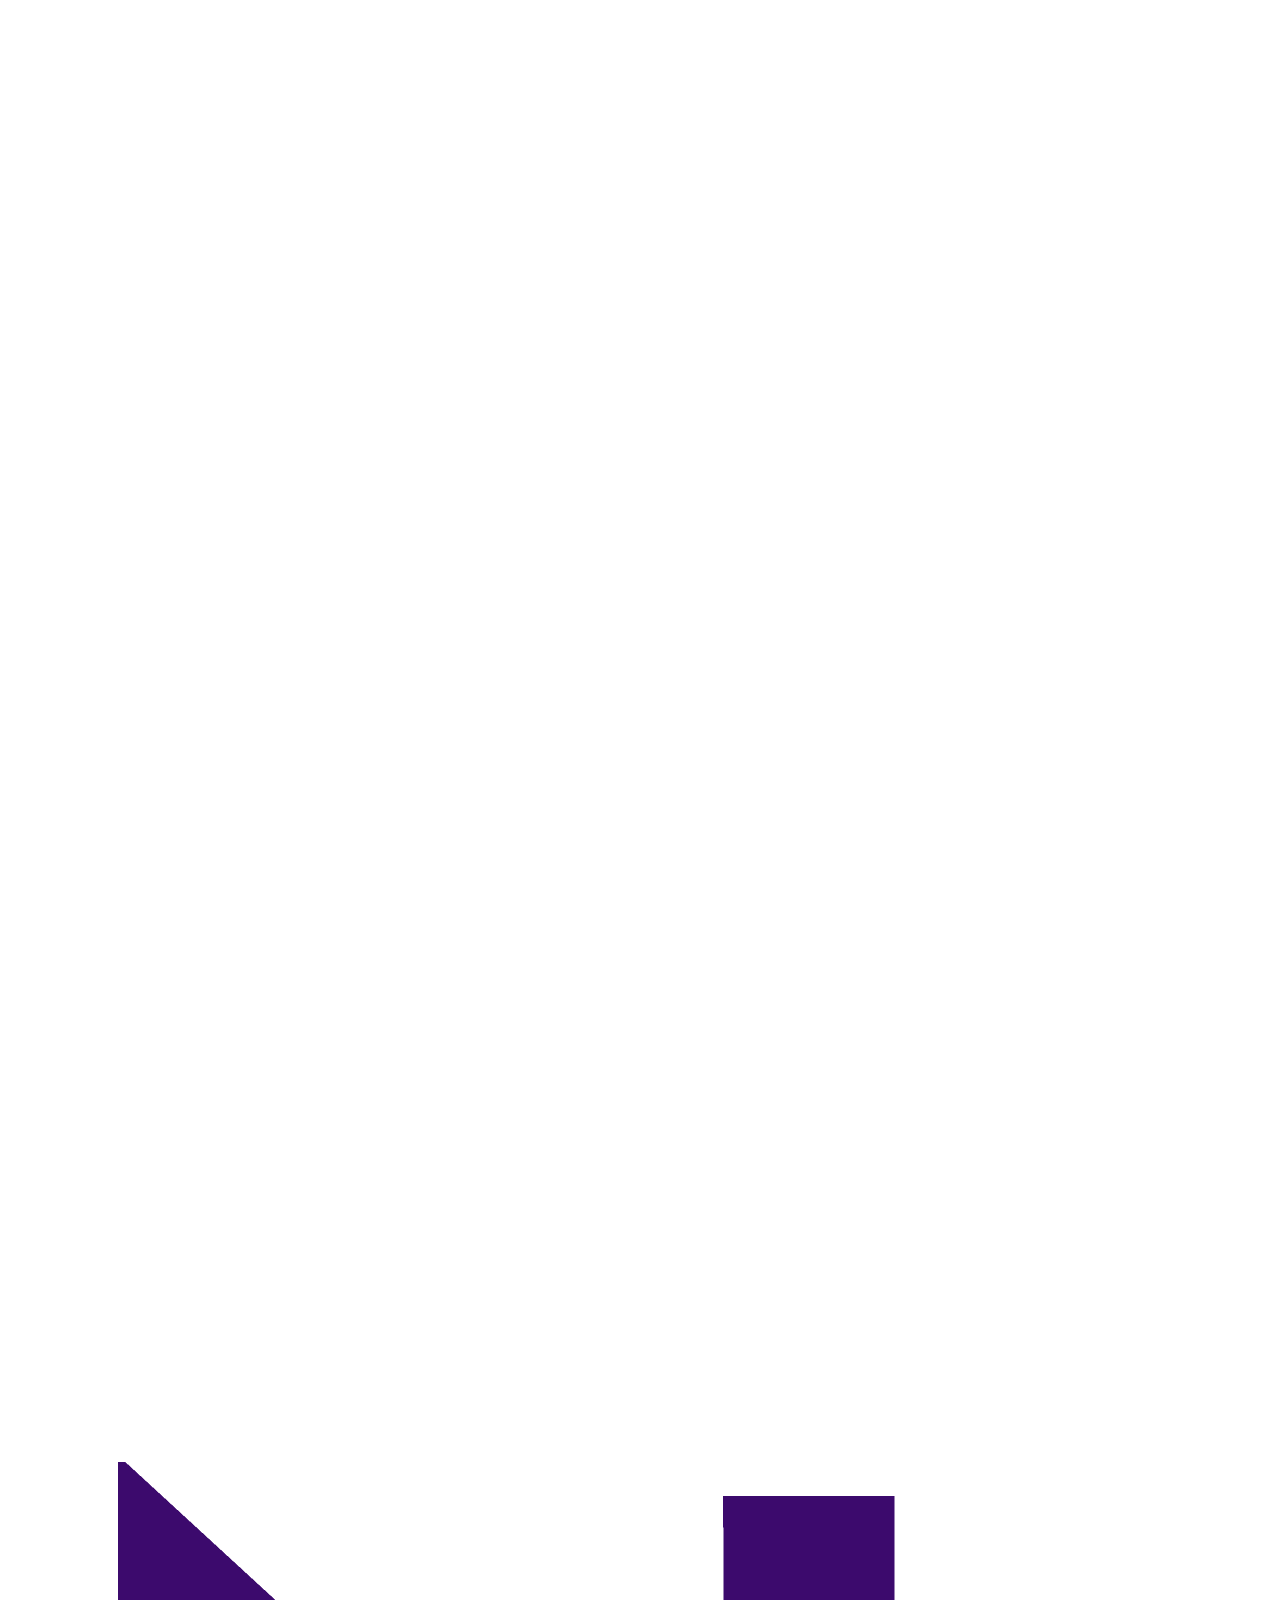
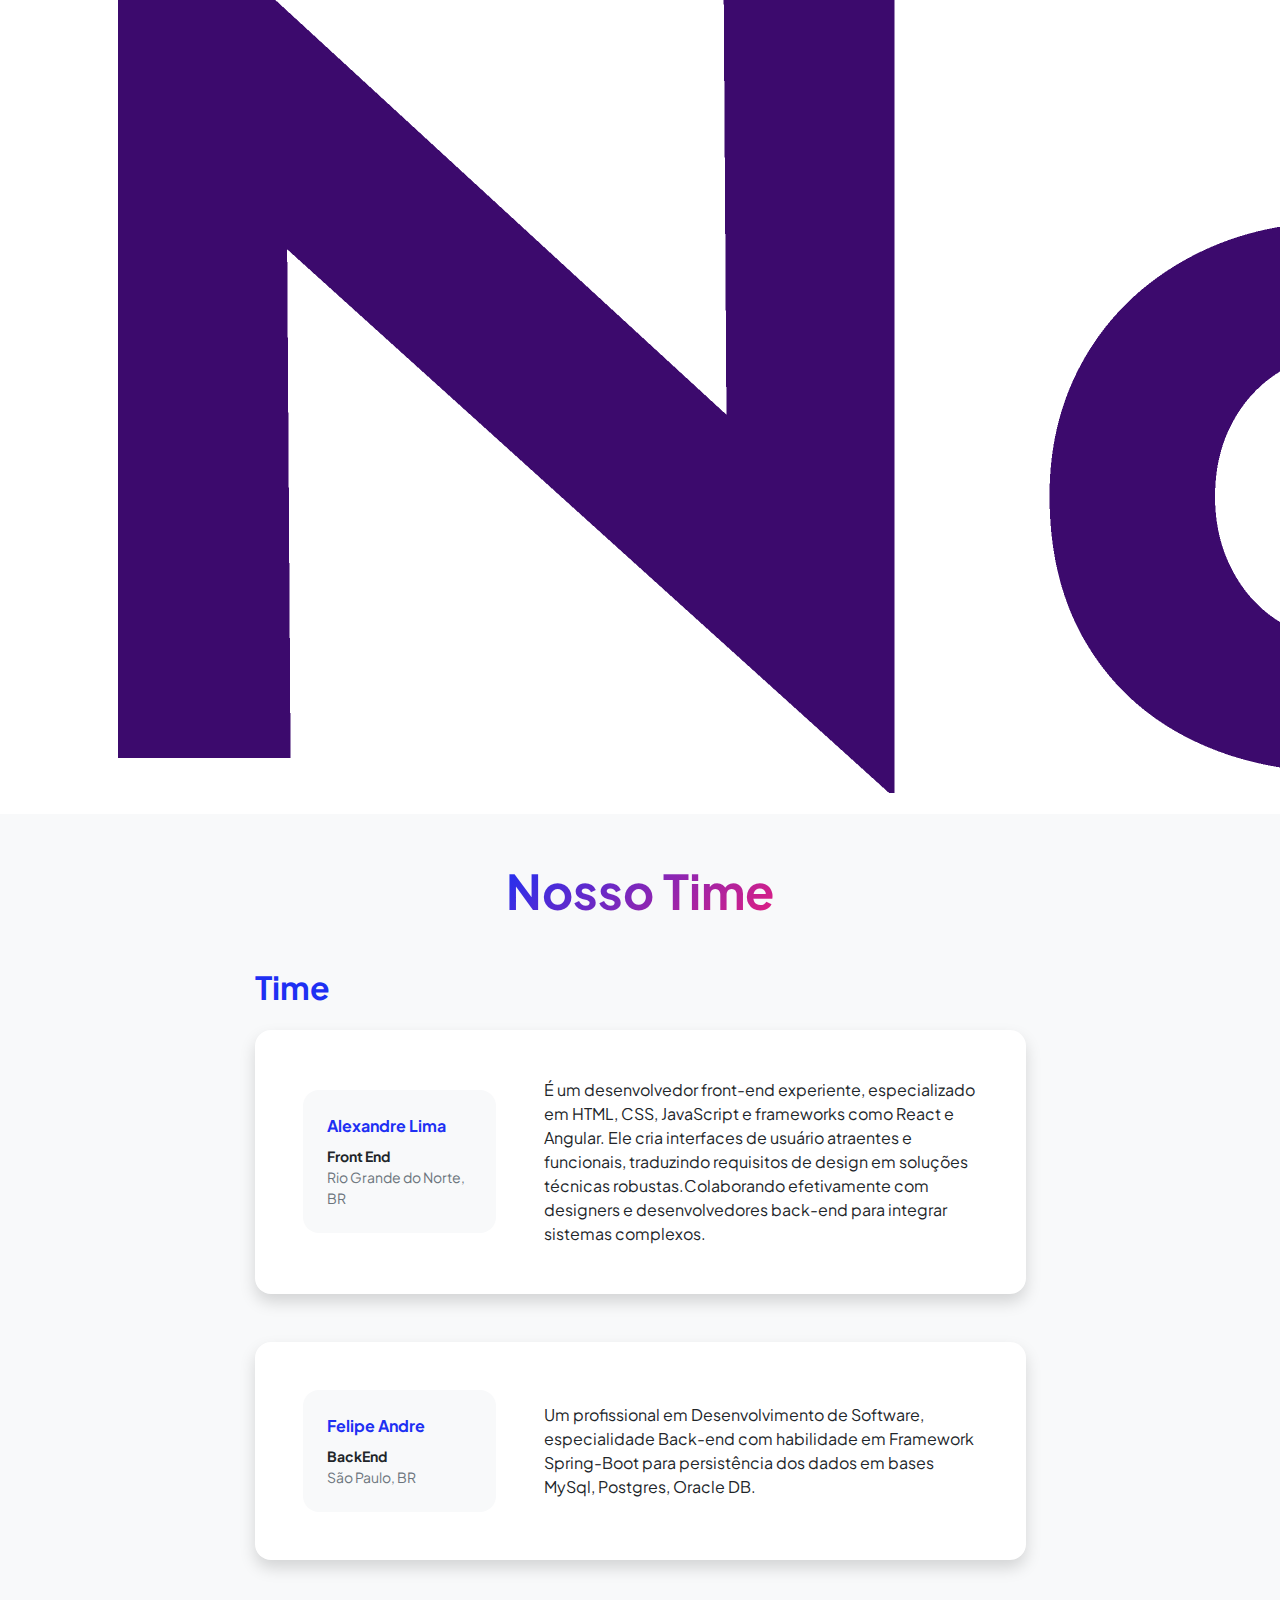
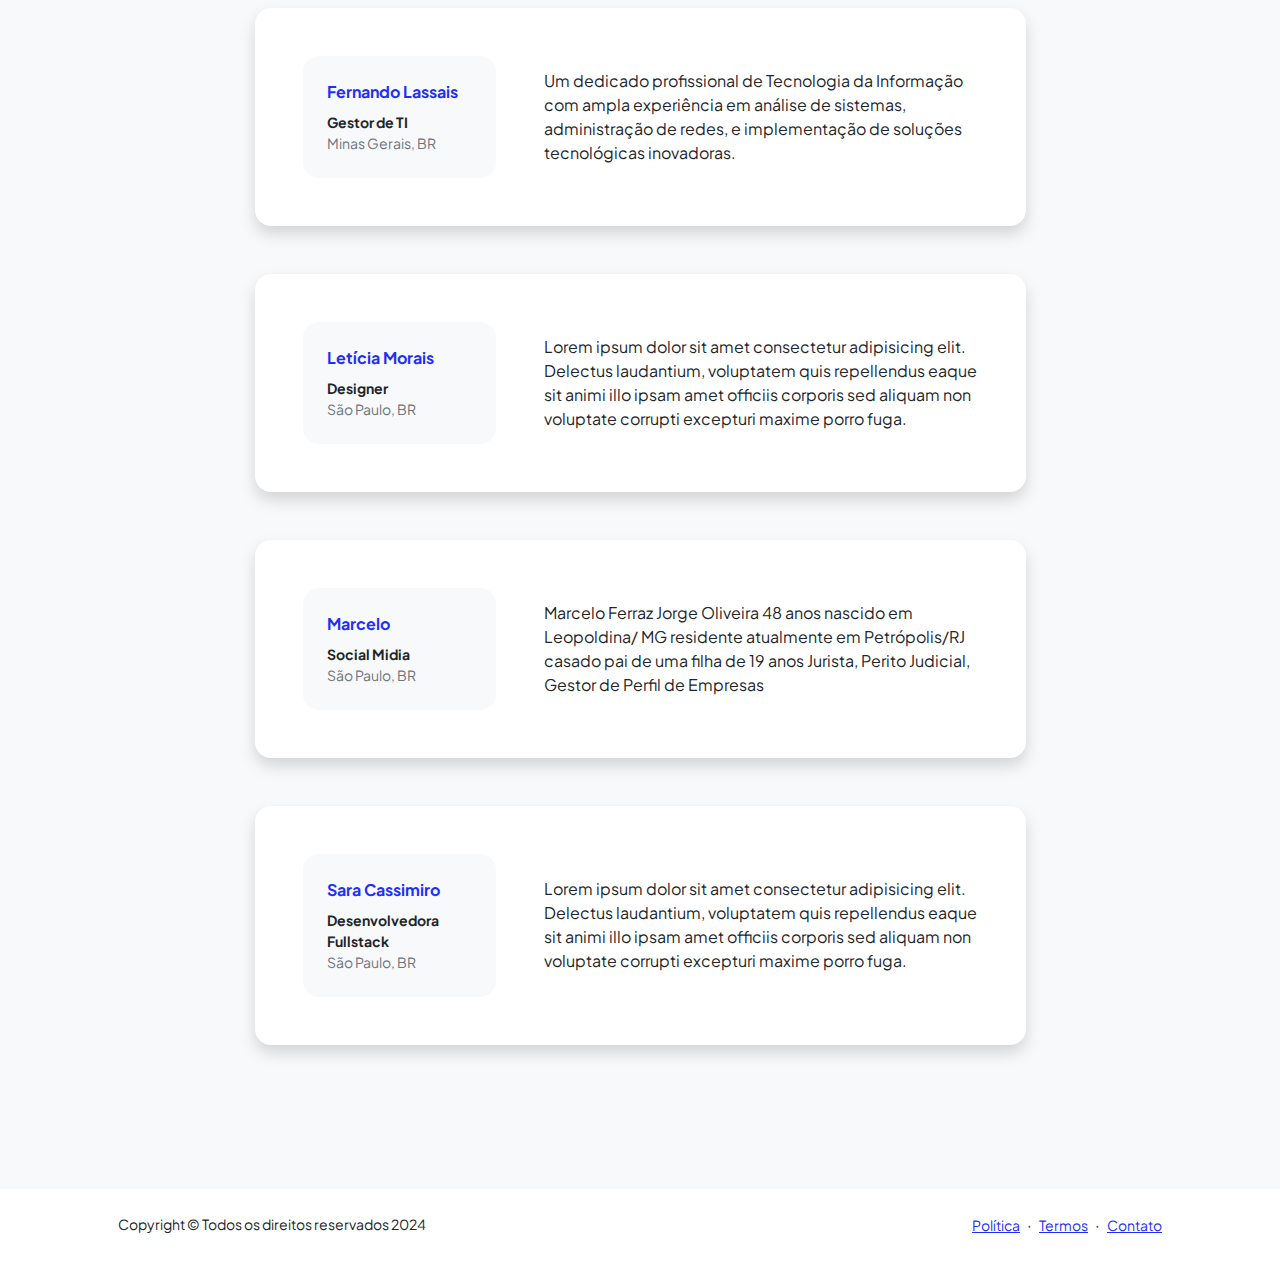
<file: resume.html>
<!DOCTYPE html>
<html lang="en">
  <head>
    <meta charset="utf-8" />
    <meta
      name="viewport"
      content="width=device-width, initial-scale=1, shrink-to-fit=no"
    />
    <meta name="description" content="" />
    <meta name="author" content="" />
    <title>NormaPonts</title>
    <!-- Favicon-->
    <link rel="icon" type="image/x-icon" href="assets/favicon.ico" />
    <!-- Custom Google font-->
    <link rel="preconnect" href="https://fonts.googleapis.com" />
    <link rel="preconnect" href="https://fonts.gstatic.com" crossorigin />
    <link
      href="https://fonts.googleapis.com/css2?family=Plus+Jakarta+Sans:wght@100;200;300;400;500;600;700;800;900&amp;display=swap"
      rel="stylesheet"
    />
    <!-- Bootstrap icons-->
    <link
      href="https://cdn.jsdelivr.net/npm/bootstrap-icons@1.8.1/font/bootstrap-icons.css"
      rel="stylesheet"
    />
    <!-- Core theme CSS (includes Bootstrap)-->
    <link href="css/styles.css" rel="stylesheet" />
  </head>
  <body class="d-flex flex-column h-100 bg-light">
    <main class="flex-shrink-0">
      <!-- Navigation-->
      <nav class="navbar navbar-expand-lg navbar-light bg-white py-3">
        <div class="container px-5">
          <a class="navbar-brand" href="index.html"
            ><img class="logo-norma" src="assets/logo_roxa.png" alt=""
          /></a>
          <button
            class="navbar-toggler"
            type="button"
            data-bs-toggle="collapse"
            data-bs-target="#navbarSupportedContent"
            aria-controls="navbarSupportedContent"
            aria-expanded="false"
            aria-label="Toggle navigation"
          >
            <span class="navbar-toggler-icon"></span>
          </button>
          <div class="collapse navbar-collapse" id="navbarSupportedContent">
            <ul class="navbar-nav ms-auto mb-2 mb-lg-0 small fw-bolder">
              <li class="nav-item">
                <a class="nav-link" href="index.html">Home</a>
              </li>
              <li class="nav-item">
                <a class="nav-link" href="sobre-nos.html">Quem somos</a>
              </li>
              <li class="nav-item">
                <a class="nav-link" href="resume.html">Nosso Time</a>
              </li>
              <li class="nav-item">
                <a class="nav-link" href="projects.html">Soluções</a>
              </li>
              <li class="nav-item">
                <a class="nav-link" href="contact.html">Contato</a>
              </li>
            </ul>
          </div>
        </div>
      </nav>
      <!-- Page Content-->
      <div class="container px-5 my-5">
        <div class="text-center mb-5">
          <h1 class="display-5 fw-bolder mb-0">
            <span class="text-gradient d-inline">Nosso Time</span>
          </h1>
        </div>

        <div class="row gx-5 justify-content-center">
          <div class="col-lg-11 col-xl-9 col-xxl-8">
            <!-- Experience Section-->
            <section>
              <div
                class="d-flex align-items-center justify-content-between mb-4"
              >
                <h2 class="text-primary fw-bolder mb-0">Time</h2>
              </div>
              <!-- Experience Card 1-->
              <div class="card shadow border-0 rounded-4 mb-5">
                <div class="card-body p-5">
                  <div class="row align-items-center gx-5">
                    <div class="col text-center text-lg-start mb-4 mb-lg-0">
                      <div class="bg-light p-4 rounded-4">
                        <div class="text-primary fw-bolder mb-2">
                          Alexandre Lima
                        </div>
                        <div class="small fw-bolder">Front End</div>
                        <div class="small text-muted">
                          Rio Grande do Norte, BR
                        </div>
                      </div>
                    </div>
                    <div class="col-lg-8">
                      <div>
                        É um desenvolvedor front-end experiente, especializado
                        em HTML, CSS, JavaScript e frameworks como React e
                        Angular. Ele cria interfaces de usuário atraentes e
                        funcionais, traduzindo requisitos de design em soluções
                        técnicas robustas.Colaborando efetivamente com designers
                        e desenvolvedores back-end para integrar sistemas
                        complexos.
                      </div>
                    </div>
                  </div>
                </div>
              </div>
              <!-- Experience Card 2-->
              <div class="card shadow border-0 rounded-4 mb-5">
                <div class="card-body p-5">
                  <div class="row align-items-center gx-5">
                    <div class="col text-center text-lg-start mb-4 mb-lg-0">
                      <div class="bg-light p-4 rounded-4">
                        <div class="text-primary fw-bolder mb-2">
                          Felipe Andre
                        </div>
                        <div class="small fw-bolder">BackEnd</div>
                        <div class="small text-muted">São Paulo, BR</div>
                      </div>
                    </div>
                    <div class="col-lg-8">
                      <div>
                        Um profissional em Desenvolvimento de Software,
                        especialidade Back-end com habilidade em Framework
                        Spring-Boot para persistência dos dados em bases MySql,
                        Postgres, Oracle DB.
                      </div>
                    </div>
                  </div>
                </div>
              </div>
              <!-- Experience Card 3-->
              <div class="card shadow border-0 rounded-4 mb-5">
                <div class="card-body p-5">
                  <div class="row align-items-center gx-5">
                    <div class="col text-center text-lg-start mb-4 mb-lg-0">
                      <div class="bg-light p-4 rounded-4">
                        <div class="text-primary fw-bolder mb-2">
                          Fernando Lassais
                        </div>
                        <div class="small fw-bolder">Gestor de TI</div>
                        <div class="small text-muted">Minas Gerais, BR</div>
                      </div>
                    </div>
                    <div class="col-lg-8">
                      <div>
                        Um dedicado profissional de Tecnologia da Informação com
                        ampla experiência em análise de sistemas, administração
                        de redes, e implementação de soluções tecnológicas
                        inovadoras.
                      </div>
                    </div>
                  </div>
                </div>
              </div>
              <!-- Experience Card 4-->
              <div class="card shadow border-0 rounded-4 mb-5">
                <div class="card-body p-5">
                  <div class="row align-items-center gx-5">
                    <div class="col text-center text-lg-start mb-4 mb-lg-0">
                      <div class="bg-light p-4 rounded-4">
                        <div class="text-primary fw-bolder mb-2">
                          Letícia Morais
                        </div>
                        <div class="small fw-bolder">Designer</div>
                        <div class="small text-muted">São Paulo, BR</div>
                      </div>
                    </div>
                    <div class="col-lg-8">
                      <div>
                        Lorem ipsum dolor sit amet consectetur adipisicing elit.
                        Delectus laudantium, voluptatem quis repellendus eaque
                        sit animi illo ipsam amet officiis corporis sed aliquam
                        non voluptate corrupti excepturi maxime porro fuga.
                      </div>
                    </div>
                  </div>
                </div>
              </div>
              <!-- Experience Card 5-->
              <div class="card shadow border-0 rounded-4 mb-5">
                <div class="card-body p-5">
                  <div class="row align-items-center gx-5">
                    <div class="col text-center text-lg-start mb-4 mb-lg-0">
                      <div class="bg-light p-4 rounded-4">
                        <div class="text-primary fw-bolder mb-2">Marcelo</div>
                        <div class="small fw-bolder">Social Midia</div>
                        <div class="small text-muted">São Paulo, BR</div>
                      </div>
                    </div>
                    <div class="col-lg-8">
                      <div>
                        Marcelo Ferraz Jorge Oliveira 48 anos nascido em Leopoldina/ MG residente atualmente em Petrópolis/RJ 
                        casado pai de uma filha de 19 anos Jurista,  Perito Judicial, Gestor de Perfil de Empresas
                      </div>
                    </div>
                  </div>
                </div>
              </div>
              <!-- Experience Card 6-->
              <div class="card shadow border-0 rounded-4 mb-5">
                <div class="card-body p-5">
                  <div class="row align-items-center gx-5">
                    <div class="col text-center text-lg-start mb-4 mb-lg-0">
                      <div class="bg-light p-4 rounded-4">
                        <div class="text-primary fw-bolder mb-2">
                          Sara Cassimiro
                        </div>
                        <div class="small fw-bolder">
                          Desenvolvedora Fullstack
                        </div>
                        <div class="small text-muted">São Paulo, BR</div>
                      </div>
                    </div>
                    <div class="col-lg-8">
                      <div>
                        Lorem ipsum dolor sit amet consectetur adipisicing elit.
                        Delectus laudantium, voluptatem quis repellendus eaque
                        sit animi illo ipsam amet officiis corporis sed aliquam
                        non voluptate corrupti excepturi maxime porro fuga.
                      </div>
                    </div>
                  </div>
                </div>
              </div>
            </section>
            <!-- Divider-->
            <div class="pb-5"></div>
          </div>
        </div>
      </div>
    </main>
    <!-- Footer-->
    <footer class="bg-white py-4 mt-auto">
      <div class="container px-5">
        <div
          class="row align-items-center justify-content-between flex-column flex-sm-row"
        >
          <div class="col-auto">
            <div class="small m-0">
              Copyright &copy; Todos os direitos reservados 2024
            </div>
          </div>
          <div class="col-auto">
            <a class="small" href="#!">Política</a>
            <span class="mx-1">&middot;</span>
            <a class="small" href="#!">Termos</a>
            <span class="mx-1">&middot;</span>
            <a class="small" href="#!">Contato</a>
          </div>
        </div>
      </div>
    </footer>
    <!-- Bootstrap core JS-->
    <script src="https://cdn.jsdelivr.net/npm/bootstrap@5.2.3/dist/js/bootstrap.bundle.min.js"></script>
    <!-- Core theme JS-->
    <script src="js/scripts.js"></script>
  </body>
</html>
</file>
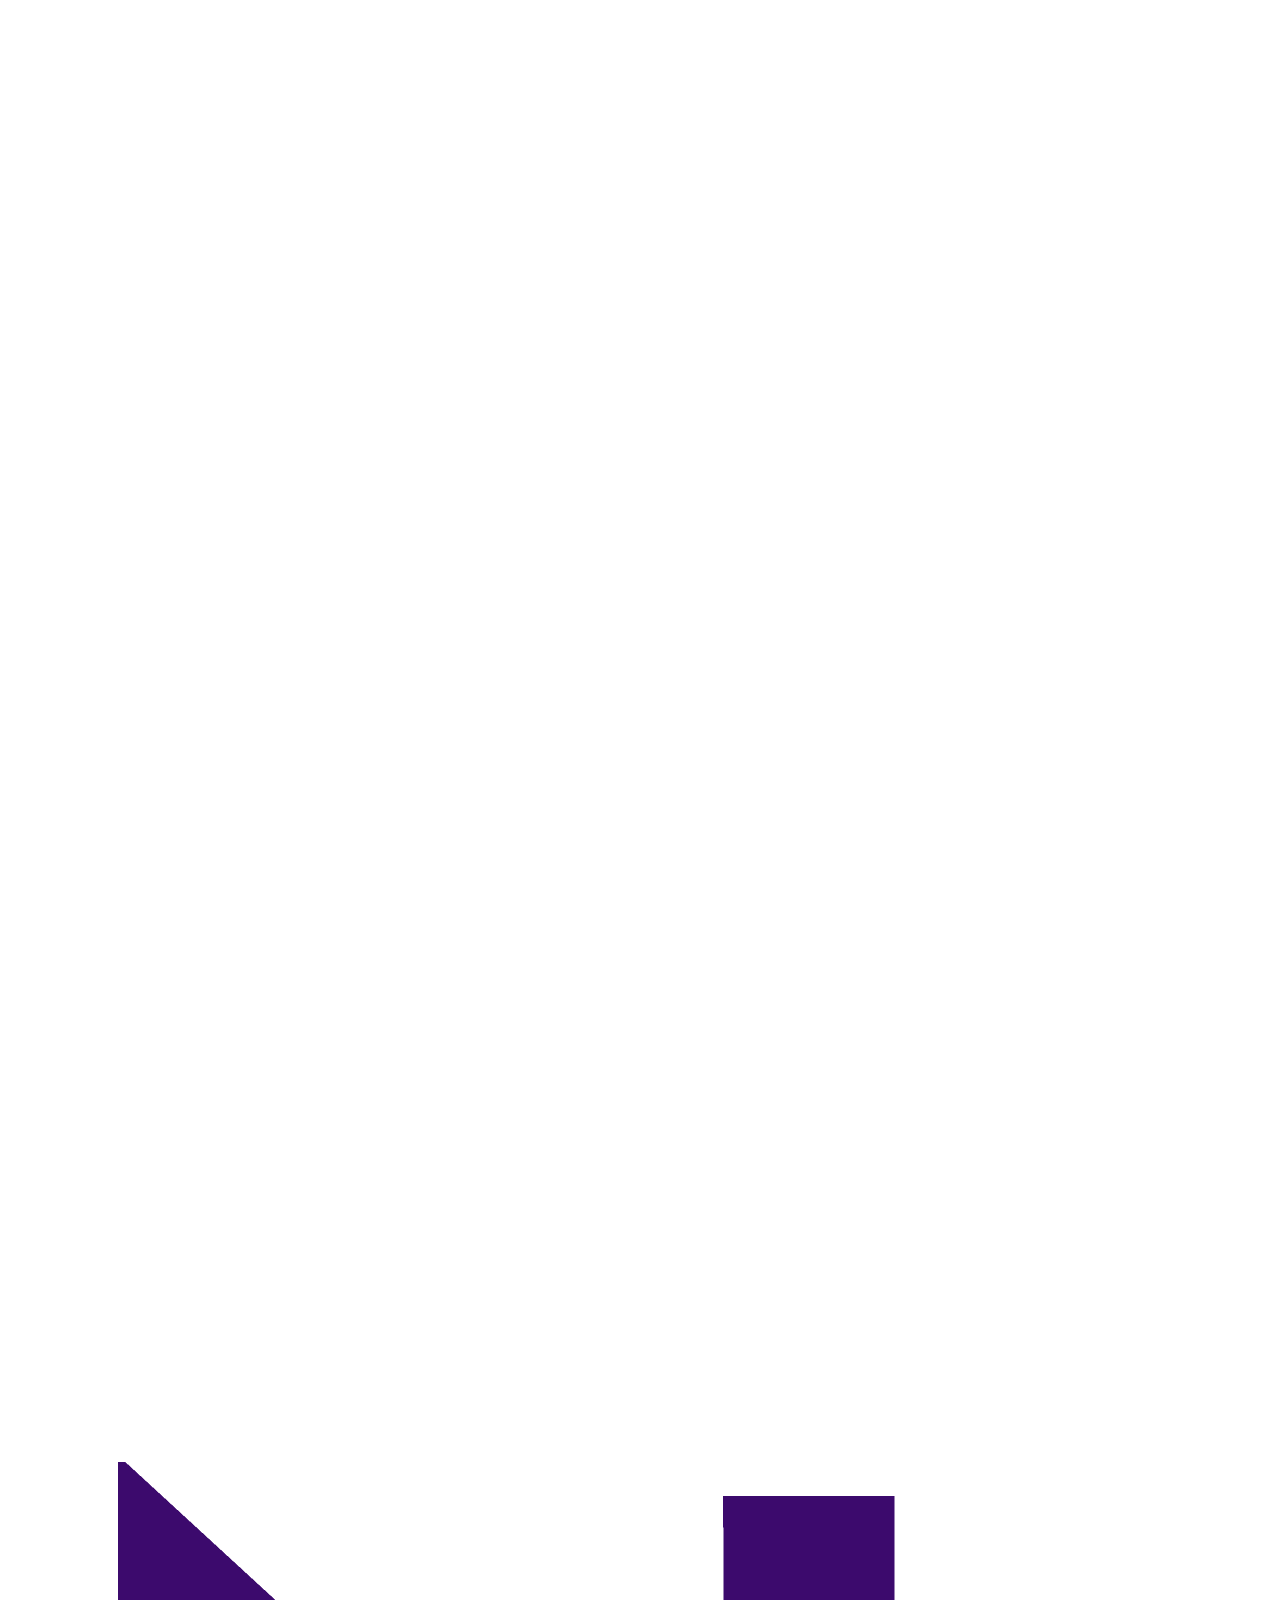
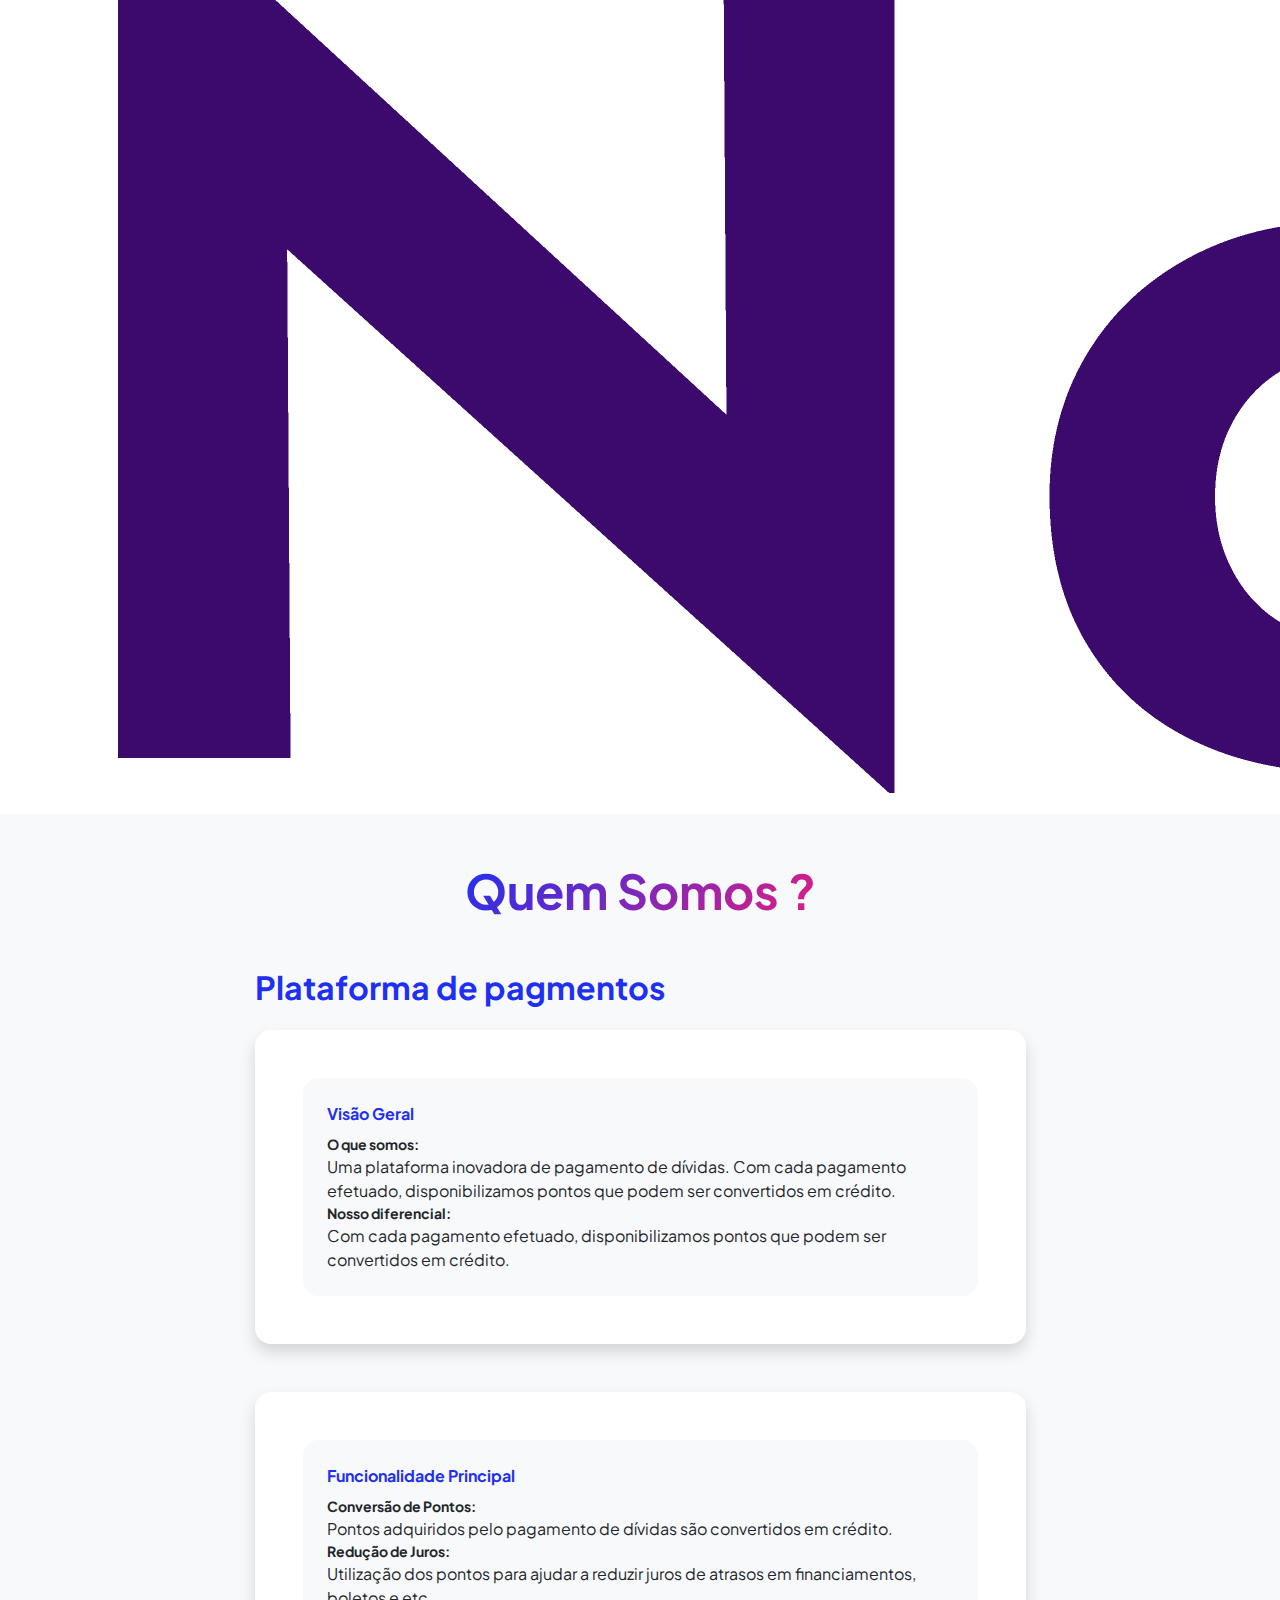
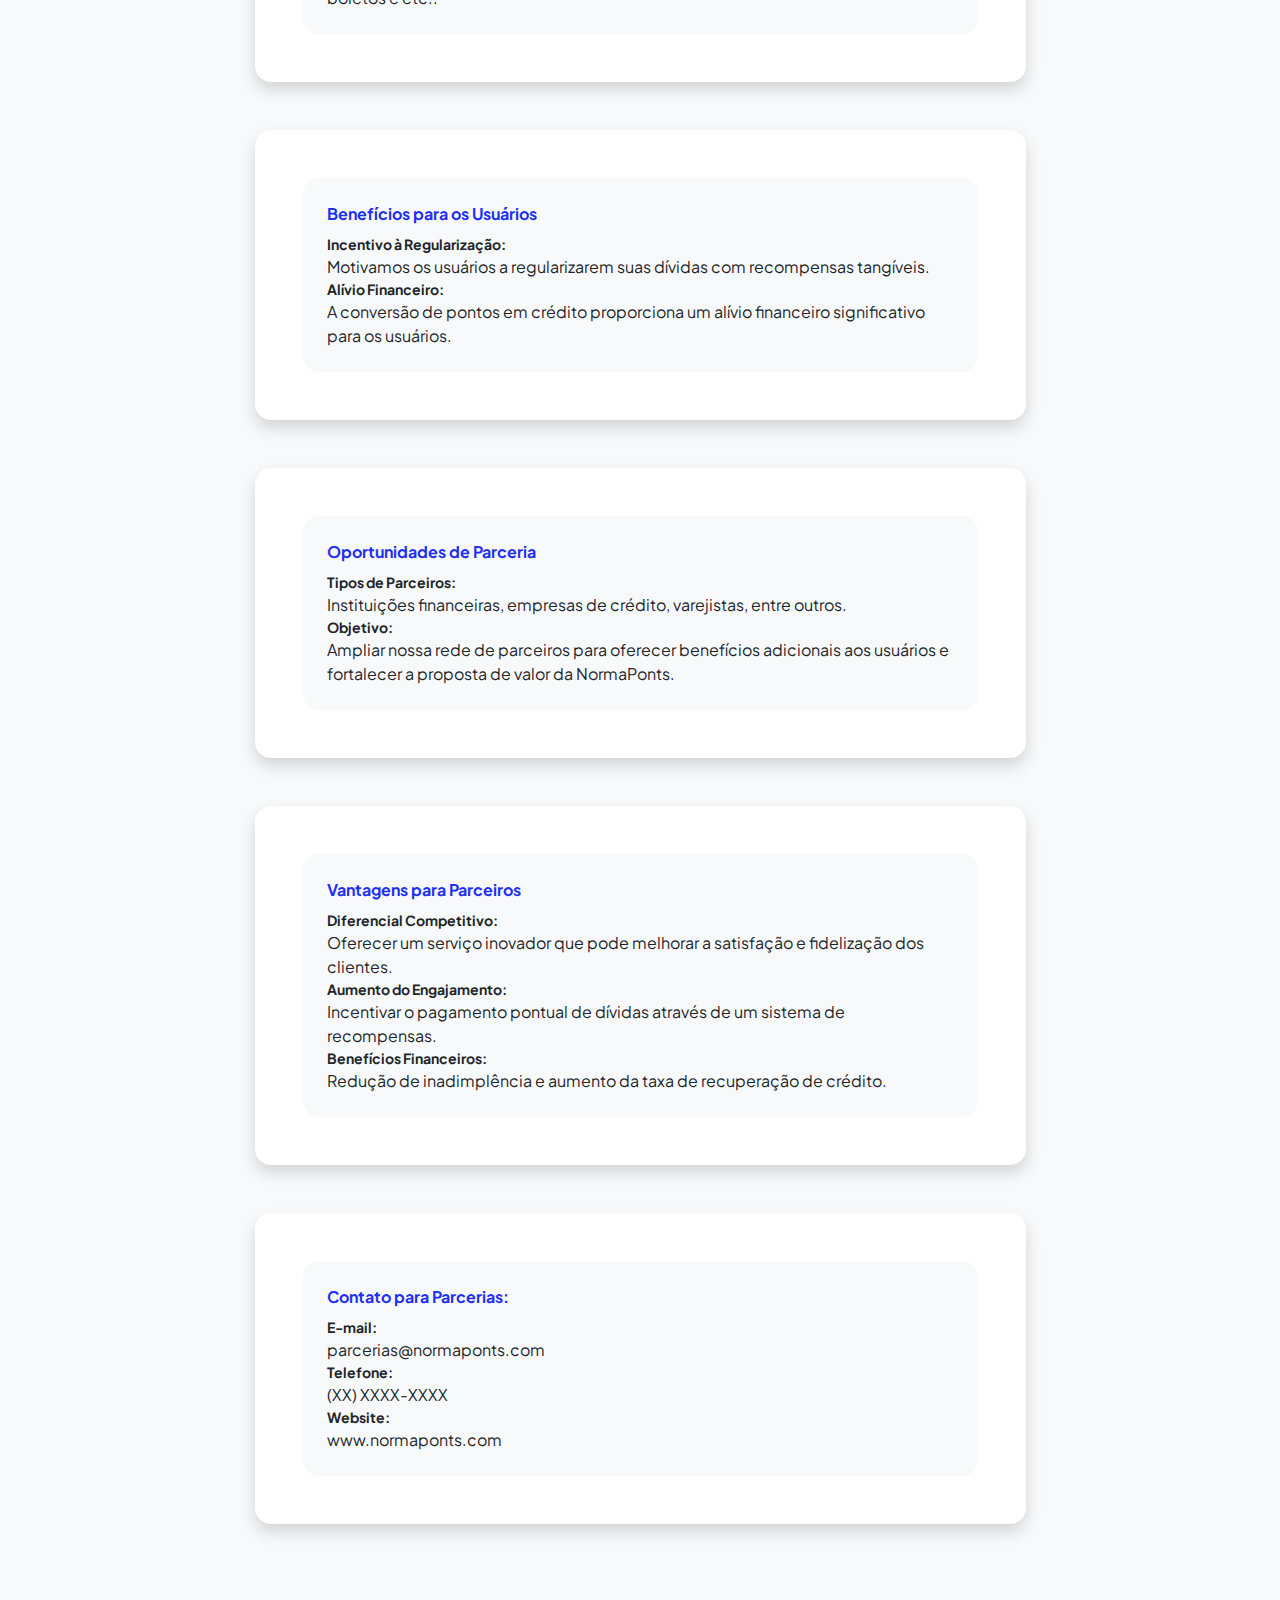
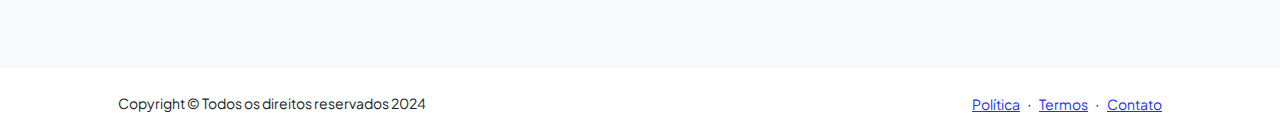
<file: sobre-nos.html>
<!DOCTYPE html>
<html lang="en">
  <head>
    <meta charset="utf-8" />
    <meta
      name="viewport"
      content="width=device-width, initial-scale=1, shrink-to-fit=no"
    />
    <meta name="description" content="" />
    <meta name="author" content="" />
    <title>NormaPonts</title>
    <!-- Favicon-->
    <link rel="icon" type="image/x-icon" href="assets/favicon.ico" />
    <!-- Custom Google font-->
    <link rel="preconnect" href="https://fonts.googleapis.com" />
    <link rel="preconnect" href="https://fonts.gstatic.com" crossorigin />
    <link
      href="https://fonts.googleapis.com/css2?family=Plus+Jakarta+Sans:wght@100;200;300;400;500;600;700;800;900&amp;display=swap"
      rel="stylesheet"
    />
    <!-- Bootstrap icons-->
    <link
      href="https://cdn.jsdelivr.net/npm/bootstrap-icons@1.8.1/font/bootstrap-icons.css"
      rel="stylesheet"
    />
    <!-- Core theme CSS (includes Bootstrap)-->
    <link href="css/styles.css" rel="stylesheet" />
  </head>
  <body class="d-flex flex-column h-100 bg-light">
    <main class="flex-shrink-0">
      <!-- Navigation-->
      <nav class="navbar navbar-expand-lg navbar-light bg-white py-3">
        <div class="container px-5">
          <a class="navbar-brand" href="index.html"
            ><img class="logo-norma" src="assets/logo_roxa.png" alt=""
          /></a>
          <button
            class="navbar-toggler"
            type="button"
            data-bs-toggle="collapse"
            data-bs-target="#navbarSupportedContent"
            aria-controls="navbarSupportedContent"
            aria-expanded="false"
            aria-label="Toggle navigation"
          >
            <span class="navbar-toggler-icon"></span>
          </button>
          <div class="collapse navbar-collapse" id="navbarSupportedContent">
            <ul class="navbar-nav ms-auto mb-2 mb-lg-0 small fw-bolder">
              <li class="nav-item">
                <a class="nav-link" href="index.html">Home</a>
              </li>
              <li class="nav-item">
                <a class="nav-link" href="sobre-nos.html">Quem somos</a>
              </li>
              <li class="nav-item">
                <a class="nav-link" href="resume.html">Nosso Time</a>
              </li>
              <li class="nav-item">
                <a class="nav-link" href="projects.html">Soluções</a>
              </li>
              <li class="nav-item">
                <a class="nav-link" href="contact.html">Contato</a>
              </li>
            </ul>
          </div>
        </div>
      </nav>
      <!-- Page Content-->
      <div class="container px-5 my-5">
        <div class="text-center mb-5">
          <h1 class="display-5 fw-bolder mb-0">
            <span class="text-gradient d-inline">Quem Somos ?</span>
          </h1>
        </div>
        
        <div class="row gx-5 justify-content-center">
          <div class="col-lg-11 col-xl-9 col-xxl-8">
            <!-- Experience Section-->
            <section>
              <div
                class="d-flex align-items-center justify-content-between mb-4"
              >
                <h2 class="text-primary fw-bolder mb-0">Plataforma de pagmentos</h2>
              </div>
              <!-- Experience Card 1-->
              <div class="card shadow border-0 rounded-4 mb-5">
                <div class="card-body p-5">
                  <div class="row align-items-center gx-5">
                    <div class="col text-center text-lg-start mb-4 mb-lg-0">
                      <div class="bg-light p-4 rounded-4">
                        <div class="text-primary fw-bolder mb-2">
                          Visão Geral
                        </div>
                        <div class="small fw-bolder">
                          O que somos: 
                        </div>
                        <div> Uma plataforma inovadora de pagamento de dívidas.
                          Com cada pagamento efetuado, disponibilizamos pontos que podem ser convertidos em crédito.
                        </div>
                        <div class="small fw-bolder">
                          Nosso diferencial: 
                        </div>
                        <div>
                          Com cada pagamento efetuado, disponibilizamos pontos que podem ser convertidos em crédito.
                        </div>
                      </div>
                    </div>
                  </div>
                </div>
              </div>
              <!-- Experience Card 2-->
              <div class="card shadow border-0 rounded-4 mb-5">
                <div class="card-body p-5">
                  <div class="row align-items-center gx-5">
                    <div class="col text-center text-lg-start mb-4 mb-lg-0">
                      <div class="bg-light p-4 rounded-4">
                        <div class="text-primary fw-bolder mb-2">
                          Funcionalidade Principal
                        </div>
                        <div class="small fw-bolder">
                          Conversão de Pontos:
                        </div>
                        <div>Pontos adquiridos pelo pagamento de dívidas são convertidos em crédito.</div>
                        <div class="small fw-bolder">
                          Redução de Juros: 
                        </div>
                        <div>
                          Utilização dos pontos para ajudar a reduzir juros de atrasos em financiamentos, boletos e etc..
                        </div>
                      </div>
                    </div>
                  </div>
                </div>
              </div>
              <!-- Experience Card 3-->
              <div class="card shadow border-0 rounded-4 mb-5">
                <div class="card-body p-5">
                  <div class="row align-items-center gx-5">
                    <div class="col text-center text-lg-start mb-4 mb-lg-0">
                      <div class="bg-light p-4 rounded-4">
                        <div class="text-primary fw-bolder mb-2">
                          Benefícios para os Usuários
                        </div>
                        <div class="small fw-bolder">
                          Incentivo à Regularização:
                        </div>
                        <div>Motivamos os usuários a regularizarem suas dívidas com recompensas tangíveis.</div>
                        <div class="small fw-bolder">
                          Alívio Financeiro:
                        </div>
                        <div>
                          A conversão de pontos em crédito proporciona um alívio financeiro significativo para os usuários.
                        </div>
                      </div>
                    </div>
                  </div>
                </div>
              </div>
              <!-- Experience Card 4-->
              <div class="card shadow border-0 rounded-4 mb-5">
                <div class="card-body p-5">
                  <div class="row align-items-center gx-5">
                    <div class="col text-center text-lg-start mb-4 mb-lg-0">
                      <div class="bg-light p-4 rounded-4">
                        <div class="text-primary fw-bolder mb-2">
                          Oportunidades de Parceria
                        </div>
                        <div class="small fw-bolder">
                          Tipos de Parceiros:
                        </div>
                        <div>Instituições financeiras, empresas de crédito, varejistas, entre outros.</div>
                        <div class="small fw-bolder">
                          Objetivo:
                        </div>
                        <div>
                          Ampliar nossa rede de parceiros para oferecer benefícios adicionais aos usuários e fortalecer a proposta de valor da NormaPonts.
                        </div>
                      </div>
                    </div>
                  </div>
                </div>
              </div>
              <!-- Experience Card 5-->
              <div class="card shadow border-0 rounded-4 mb-5">
                <div class="card-body p-5">
                  <div class="row align-items-center gx-5">
                    <div class="col text-center text-lg-start mb-4 mb-lg-0">
                      <div class="bg-light p-4 rounded-4">
                        <div class="text-primary fw-bolder mb-2">
                          Vantagens para Parceiros
                        </div>
                        <div class="small fw-bolder">
                          Diferencial Competitivo:
                        </div>
                        <div>Oferecer um serviço inovador que pode melhorar a satisfação e fidelização dos clientes.</div>
                        <div class="small fw-bolder">
                          Aumento do Engajamento:
                        </div>
                        <div>
                          Incentivar o pagamento pontual de dívidas através de um sistema de recompensas.
                        </div>
                        <div class="small fw-bolder">
                          Benefícios Financeiros:
                        </div>
                        <div>
                          Redução de inadimplência e aumento da taxa de recuperação de crédito.
                        </div>
                      </div>
                    </div>
                  </div>
                </div>
              </div>
              <!-- Experience Card 6-->
              <div class="card shadow border-0 rounded-4 mb-5">
                <div class="card-body p-5">
                  <div class="row align-items-center gx-5">
                    <div class="col text-center text-lg-start mb-4 mb-lg-0">
                      <div class="bg-light p-4 rounded-4">
                        <div class="text-primary fw-bolder mb-2">Contato para Parcerias:
                        </div>
                        <div class="col-lg-8">
                          <div class="small fw-bolder">E-mail:
                          </div>
                            <div>
                              parcerias@normaponts.com
                            </div>
                            <div class="small fw-bolder">Telefone: </div>
                            <div>
                              (XX) XXXX-XXXX
                            </div>
                            <div class="small fw-bolder">Website:</div>
                            <div>
                              www.normaponts.com
                            </div>
                      </div>
                    </div>
                  </div>
                </div>
              </div>
            </section>
            <!-- Divider-->
            <div class="pb-5"></div>
          </div>
        </div>
      </div>
    </main>
    <!-- Footer-->
    <footer class="bg-white py-4 mt-auto">
      <div class="container px-5">
        <div
          class="row align-items-center justify-content-between flex-column flex-sm-row"
        >
          <div class="col-auto">
            <div class="small m-0">
              Copyright &copy; Todos os direitos reservados 2024
            </div>
          </div>
          <div class="col-auto">
            <a class="small" href="#!">Política</a>
            <span class="mx-1">&middot;</span>
            <a class="small" href="#!">Termos</a>
            <span class="mx-1">&middot;</span>
            <a class="small" href="#!">Contato</a>
          </div>
        </div>
      </div>
    </footer>
    <!-- Bootstrap core JS-->
    <script src="https://cdn.jsdelivr.net/npm/bootstrap@4.0.0/dist/js/bootstrap.min.js" integrity="sha384-JZR6Spejh4U02d8jOt6vLEHfe/JQGiRRSQQxSfFWpi1MquVdAyjUar5+76PVCmYl" crossorigin="anonymous"></script>
    <script src="https://code.jquery.com/jquery-3.2.1.slim.min.js" integrity="sha384-KJ3o2DKtIkvYIK3UENzmM7KCkRr/rE9/Qpg6aAZGJwFDMVNA/GpGFF93hXpG5KkN" crossorigin="anonymous"></script>
    <script src="https://cdn.jsdelivr.net/npm/popper.js@1.12.9/dist/umd/popper.min.js" integrity="sha384-ApNbgh9B+Y1QKtv3Rn7W3mgPxhU9K/ScQsAP7hUibX39j7fakFPskvXusvfa0b4Q" crossorigin="anonymous"></script>
    <!-- Core theme JS-->
    <script src="js/scripts.js"></script>
  </body>
</html>
</file>
